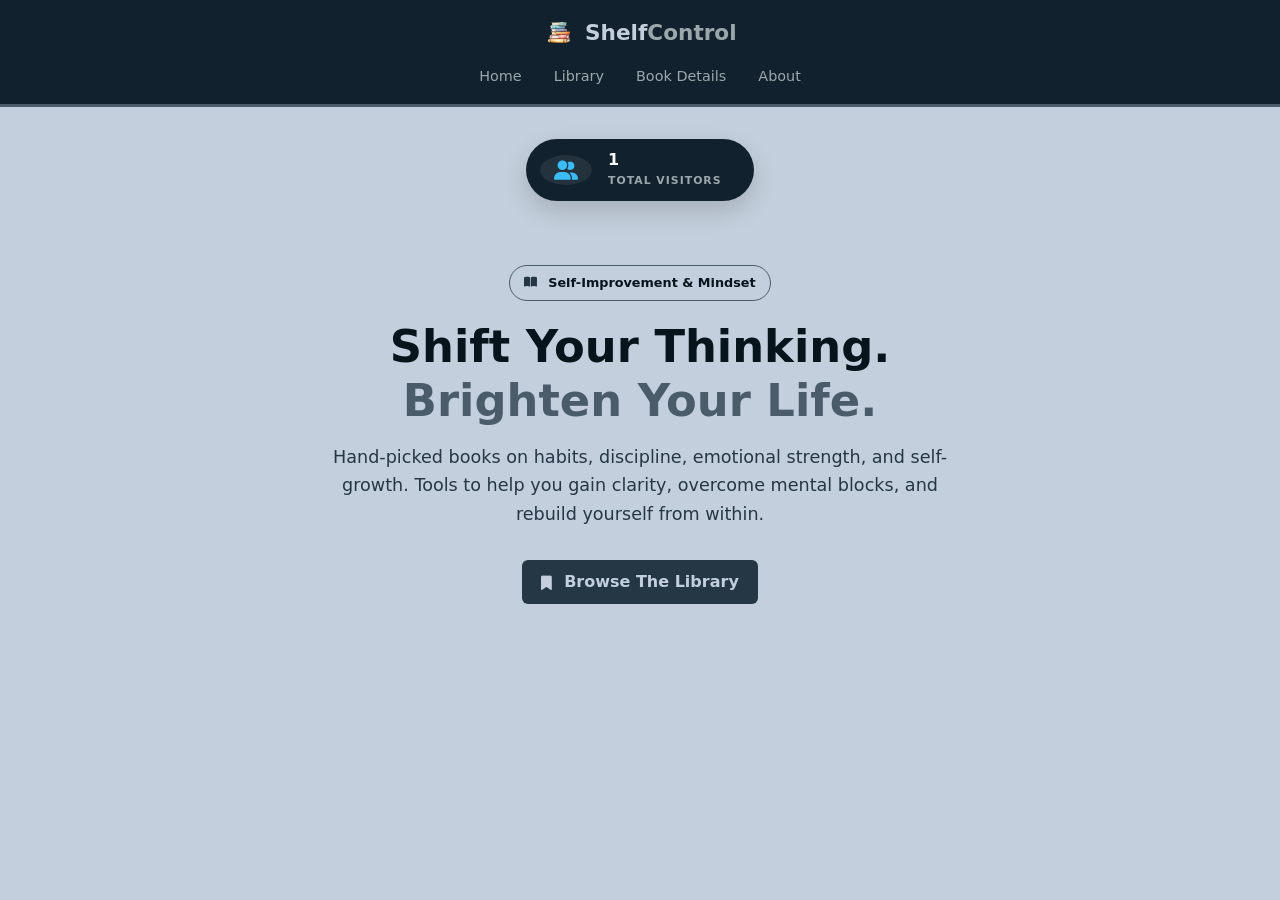
<file: index.html>
<!doctype html>
<html lang="en">
  <head>
    <meta charset="UTF-8" />
    <meta name="viewport" content="width=device-width, initial-scale=1.0" />
    <title>ShelfControl — Rebuild Your Mindset</title>
    <link
      rel="stylesheet"
      href="https://cdnjs.cloudflare.com/ajax/libs/font-awesome/6.4.0/css/all.min.css"
    />
    <link rel="stylesheet" href="style.css" />
  </head>
  <body>
    <!-- HEADER & NAVIGATION -->
    <header class="site-header">
      <div class="header-container">
        <a href="#" class="logo">
          <span class="logo-icon">
            <img src="./img/pfp.png" alt="ShelfControl Logo" />
          </span>
          <span class="logo-text"
            >Shelf<span class="highlight">Control</span></span
          >
        </a>

        <nav class="main-nav">
          <ul>
            <li><a href="./index.html" class="active">Home</a></li>
            <li><a href="./library.html">Library</a></li>
            <li>
              <a href="./Book Details.html">Book Details</a>
            </li>
            <li><a href="./about.html">About</a></li>
          </ul>
        </nav>
      </div>
    </header>
    <div class="stats-container">
      <!-- Total Readers Badge -->
      <div class="stat-pill">
        <div class="stat-icon">
          <i class="fa-solid fa-user-group"></i>
        </div>
        <div class="stat-details">
          <span class="stat-number">0</span>
          <span class="stat-label">TOTAL VISITORS</span>
        </div>
      </div>
    </div>

    <!-- MAIN CONTENT AREA -->
    <main>
      <!-- HERO SECTION -->
      <section id="home" class="hero-section">
        <div class="container hero-container">
          <div class="hero-content">
            <!-- Badge with Book Open Icon -->
            <span class="badge">
              <i class="fa-solid fa-book-open icon-left"></i>
              Self-Improvement & Mindset
            </span>

            <h1>
              Shift Your Thinking. <br /><span class="highlight"
                >Brighten Your Life.</span
              >
            </h1>

            <p class="hero-subtext">
              Hand-picked books on habits, discipline, emotional strength, and
              self-growth. Tools to help you gain clarity, overcome mental
              blocks, and rebuild yourself from within.
            </p>

            <div class="hero-buttons">
              <!-- Button with Bookmark / Library Icon -->
              <a href="./library.html" class="btn-primary">
                <i class="fa-solid fa-bookmark icon-left"></i>
                Browse The Library
              </a>
            </div>
          </div>
        </div>
      </section>
    </main>
    <script src="./counter.js"></script>
  </body>
</html>
</file>
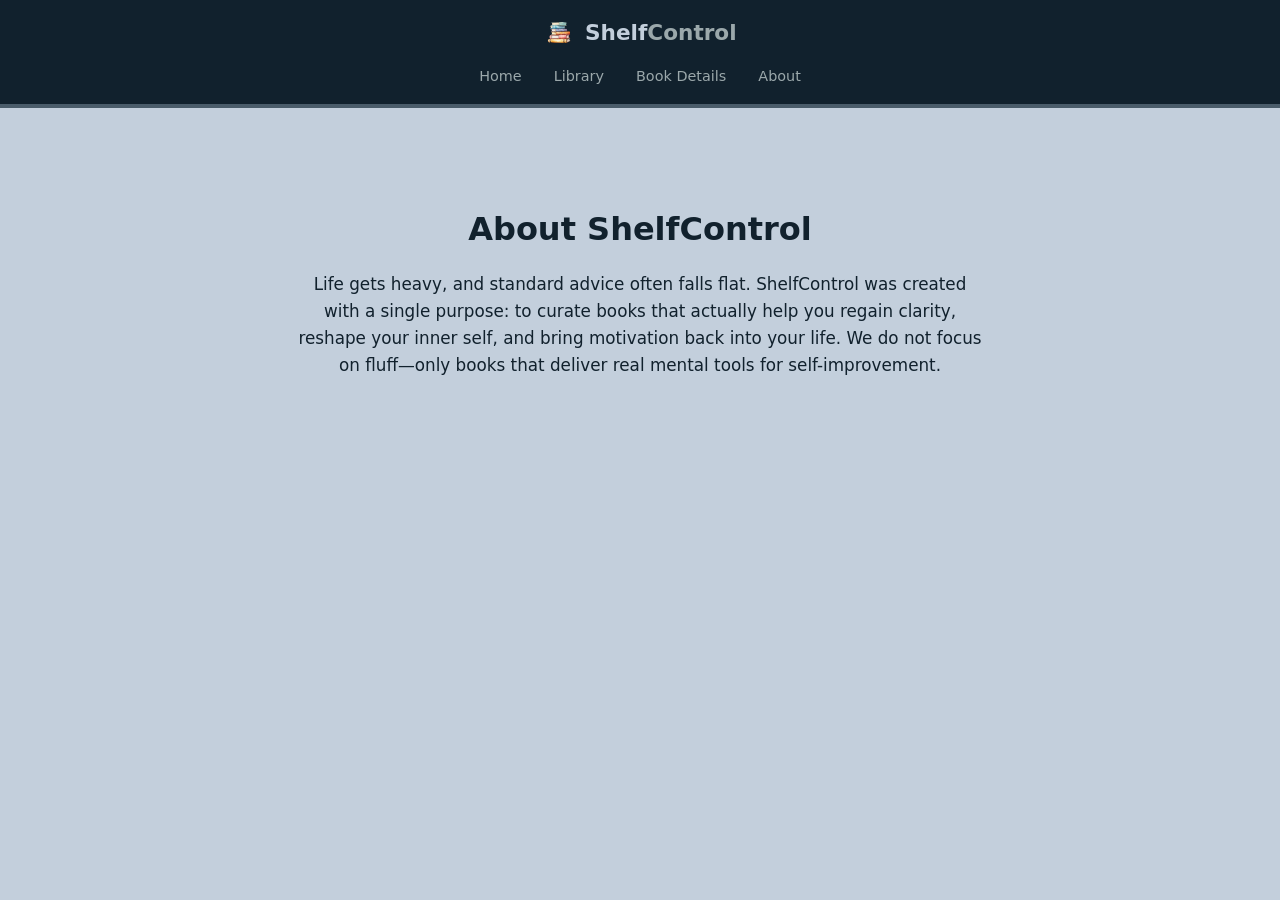
<file: about.html>
<!doctype html>
<html lang="en">
  <head>
    <meta charset="UTF-8" />
    <meta name="viewport" content="width=device-width, initial-scale=1.0" />
    <title>ShelfControl — Rebuild Your Mindset</title>
    <link rel="stylesheet" href="style.css" />
  </head>
  <body>
    <!-- HEADER & NAVIGATION -->
    <header class="site-header">
      <div class="header-container">
        <a href="#" class="logo">
          <span class="logo-icon">
            <img src="./img/pfp.png" alt="ShelfControl Logo" />
          </span>
          <span class="logo-text"
            >Shelf<span class="highlight">Control</span></span
          >
        </a>

        <nav class="main-nav">
          <ul>
            <li><a href="./index.html" class="active">Home</a></li>
            <li><a href="./library.html">Library</a></li>
            <li>
              <a href="./Book Details.html">Book Details</a>
            </li>
            <li><a href="./about.html">About</a></li>
          </ul>
        </nav>
      </div>
    </header>
    <!-- ABOUT SECTION -->
    <section id="about" class="about-section">
      <div class="container about-container">
        <h2>About ShelfControl</h2>
        <p class="about-text">
          Life gets heavy, and standard advice often falls flat. ShelfControl
          was created with a single purpose: to curate books that actually help
          you regain clarity, reshape your inner self, and bring motivation back
          into your life. We do not focus on fluff—only books that deliver real
          mental tools for self-improvement.
        </p>
      </div>
    </section>
  </body>
</html>
</file>
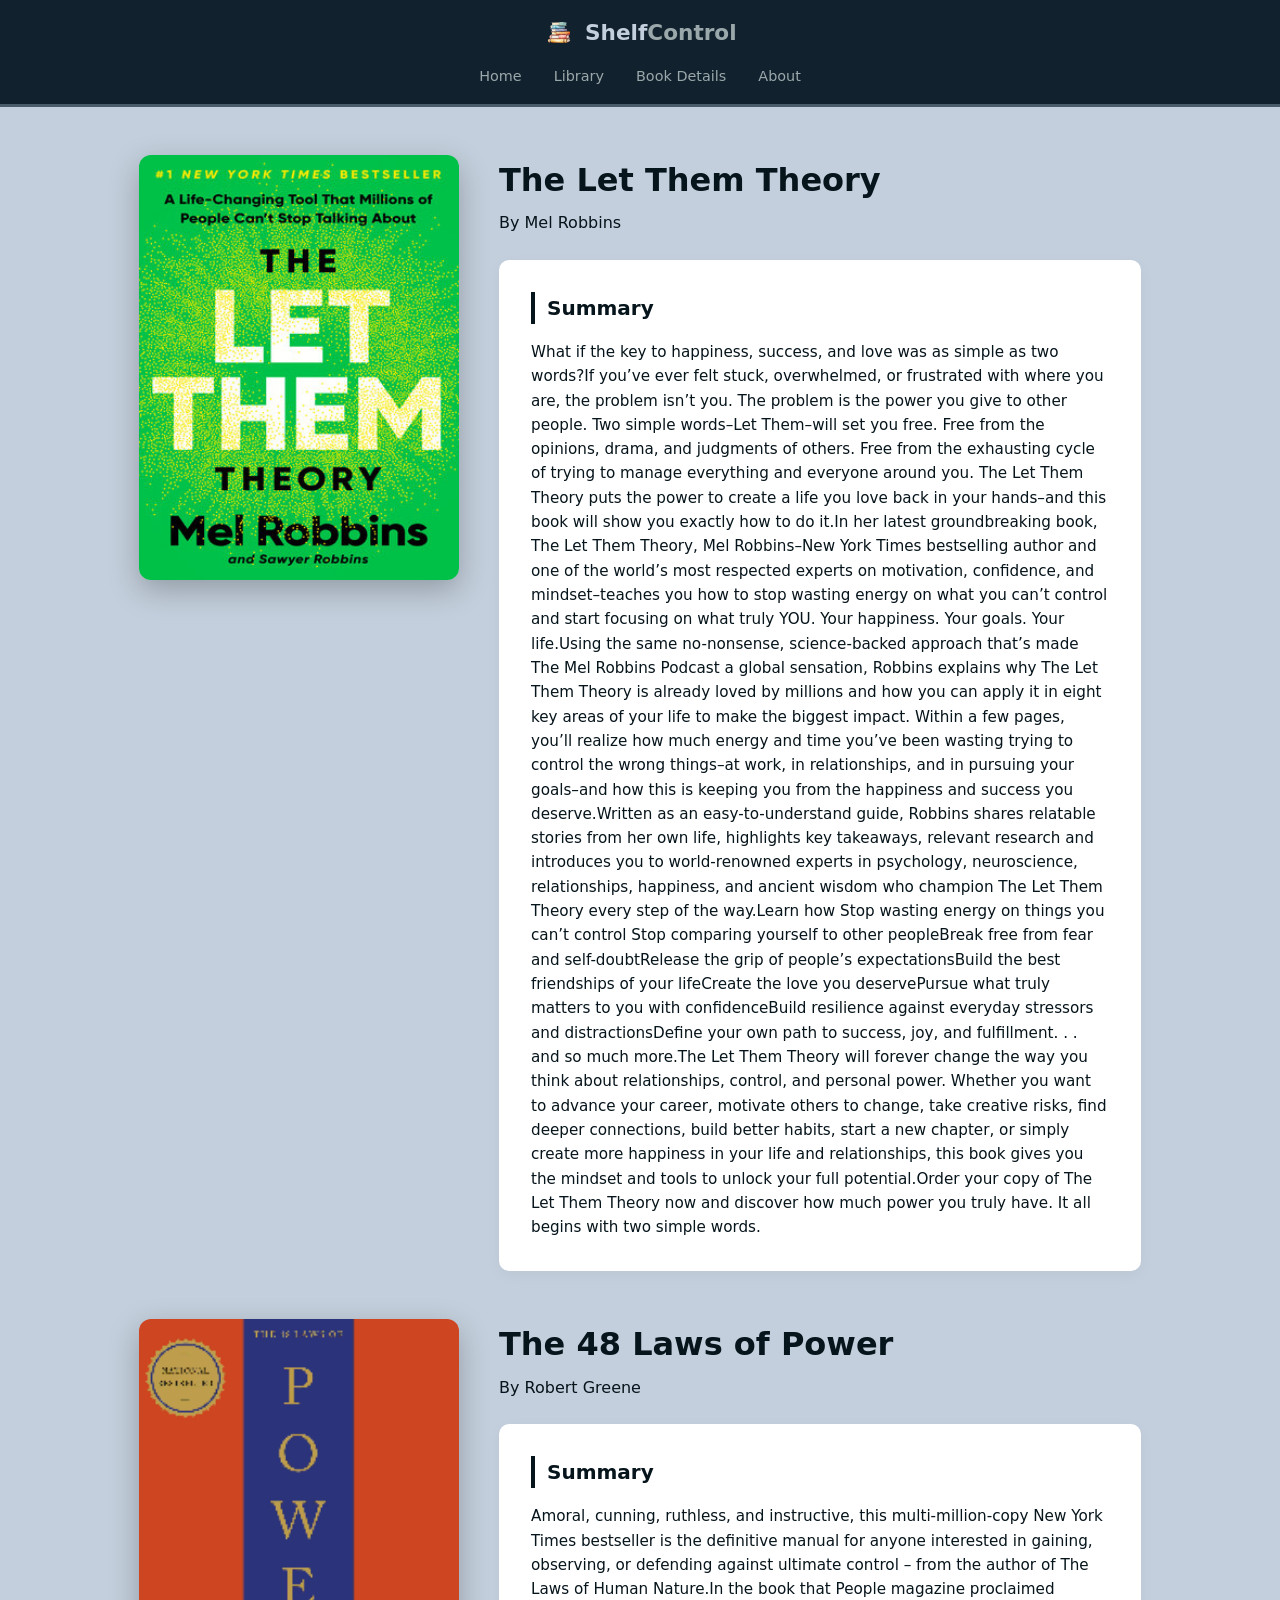
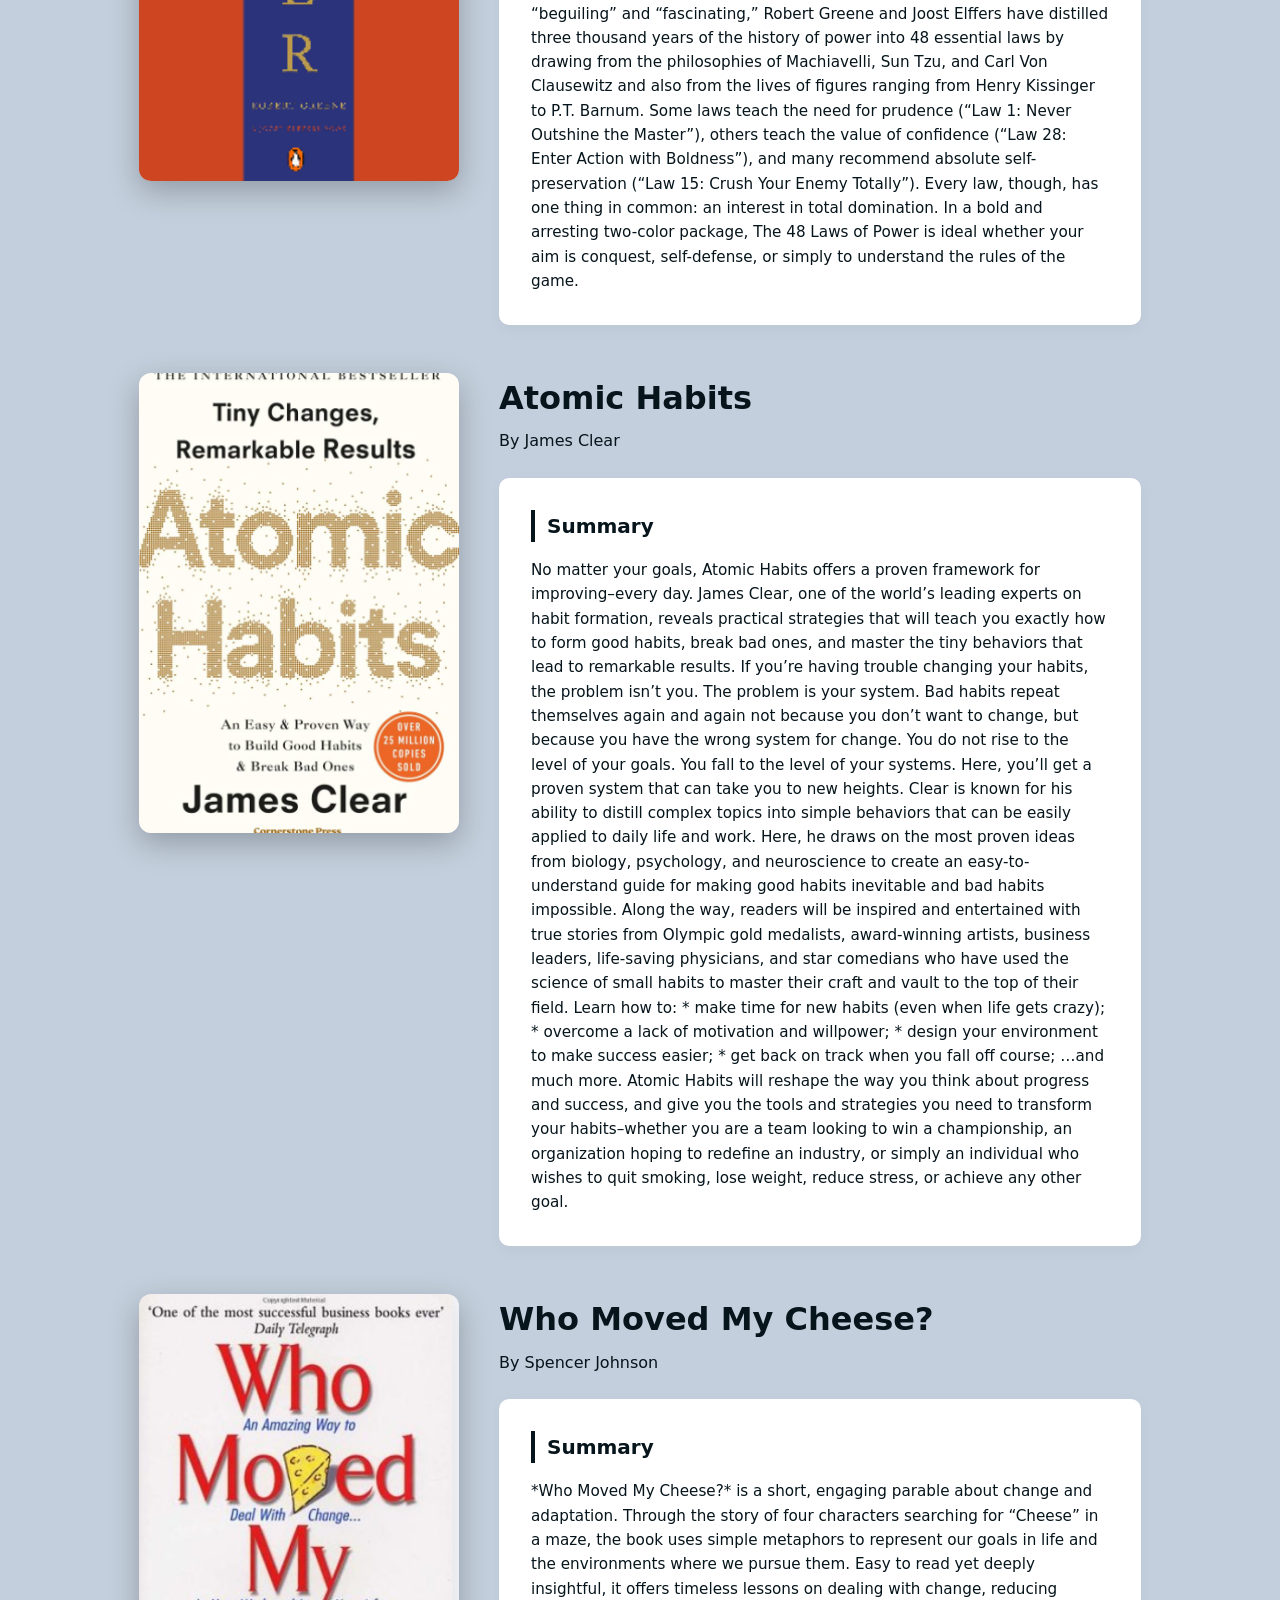
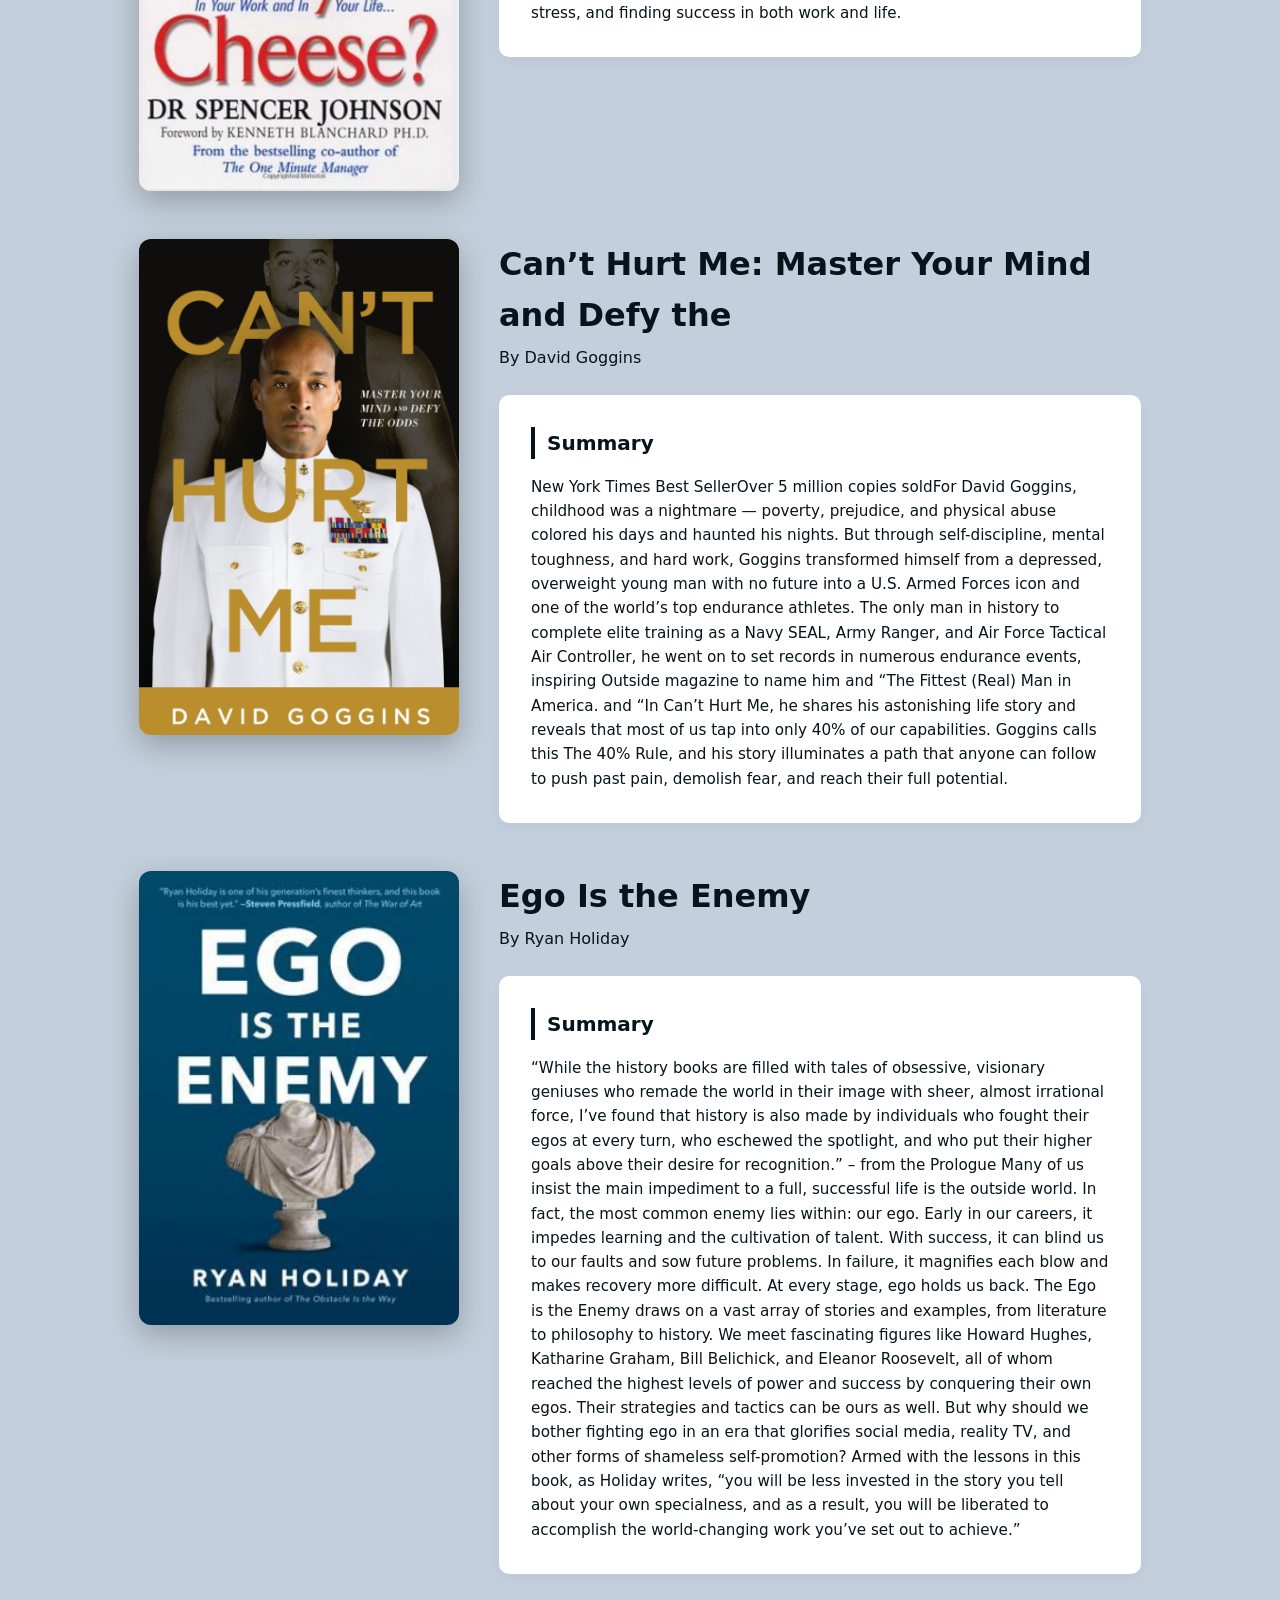
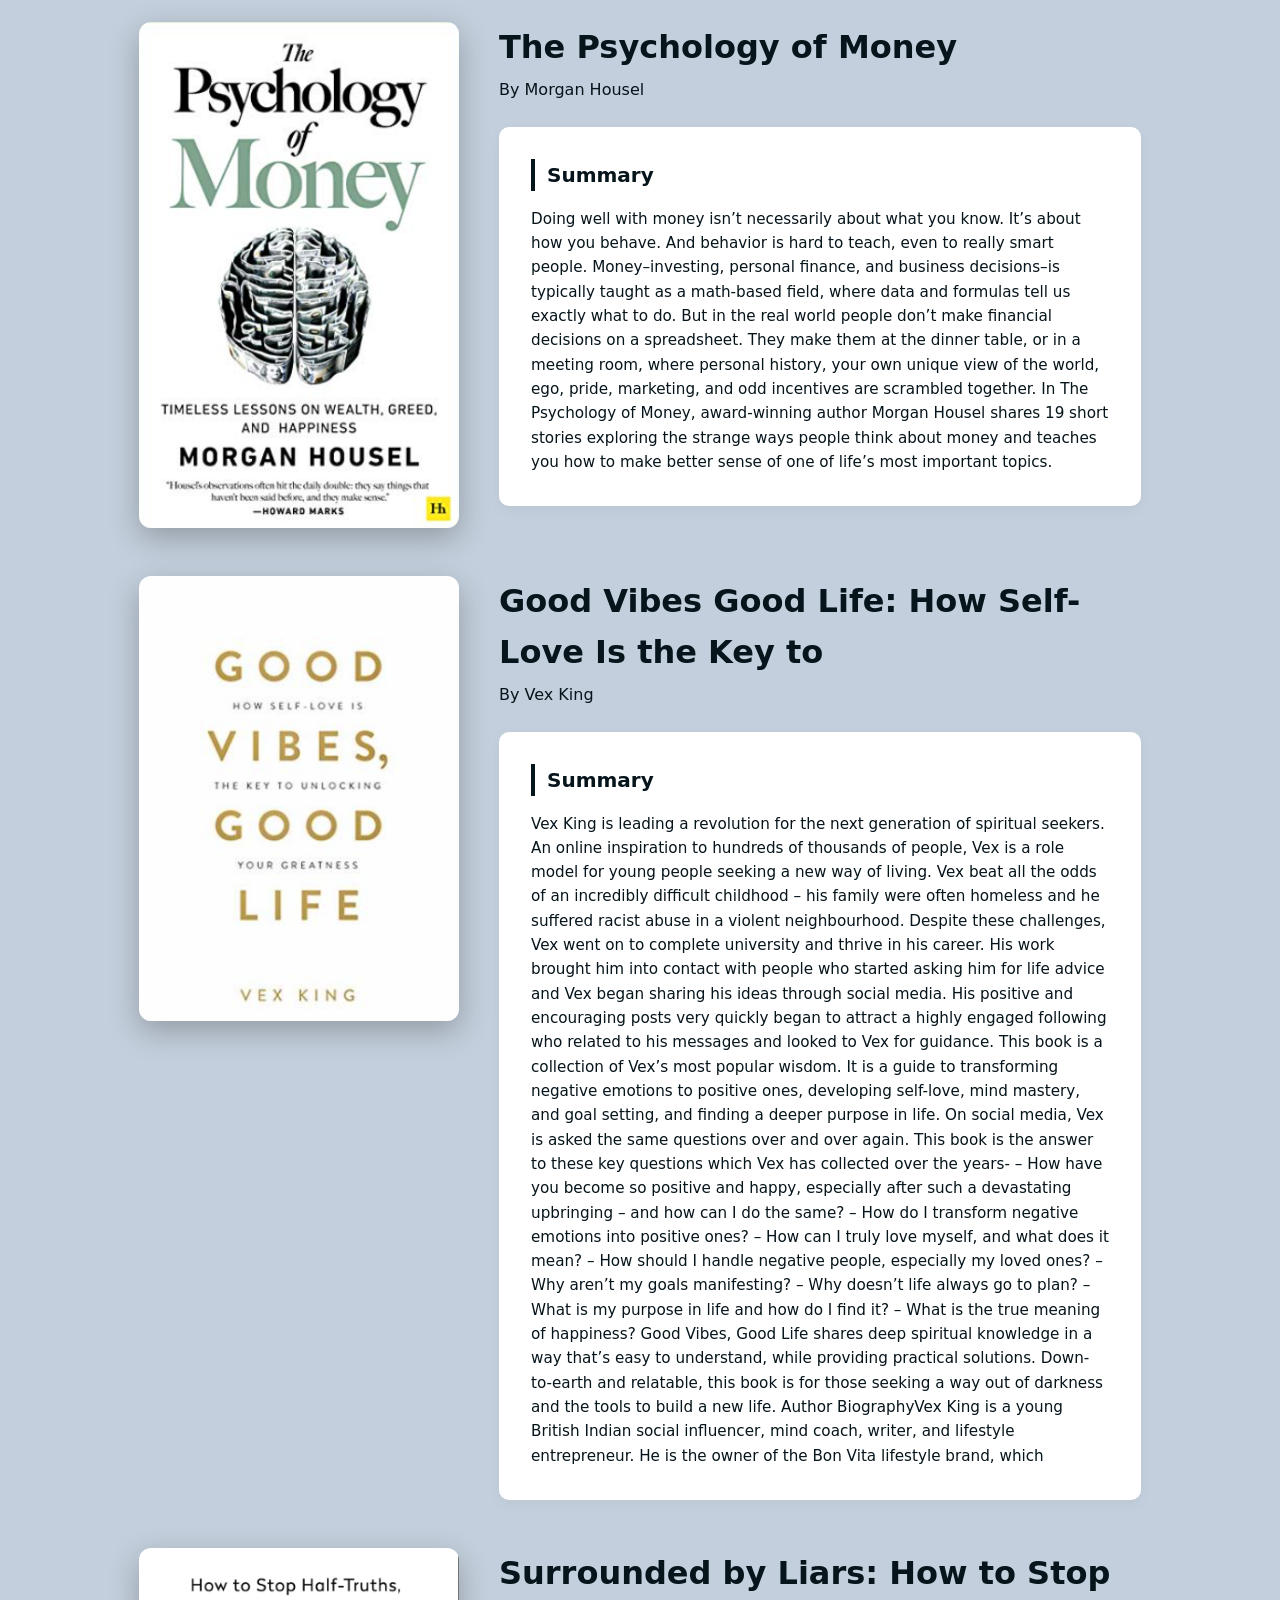
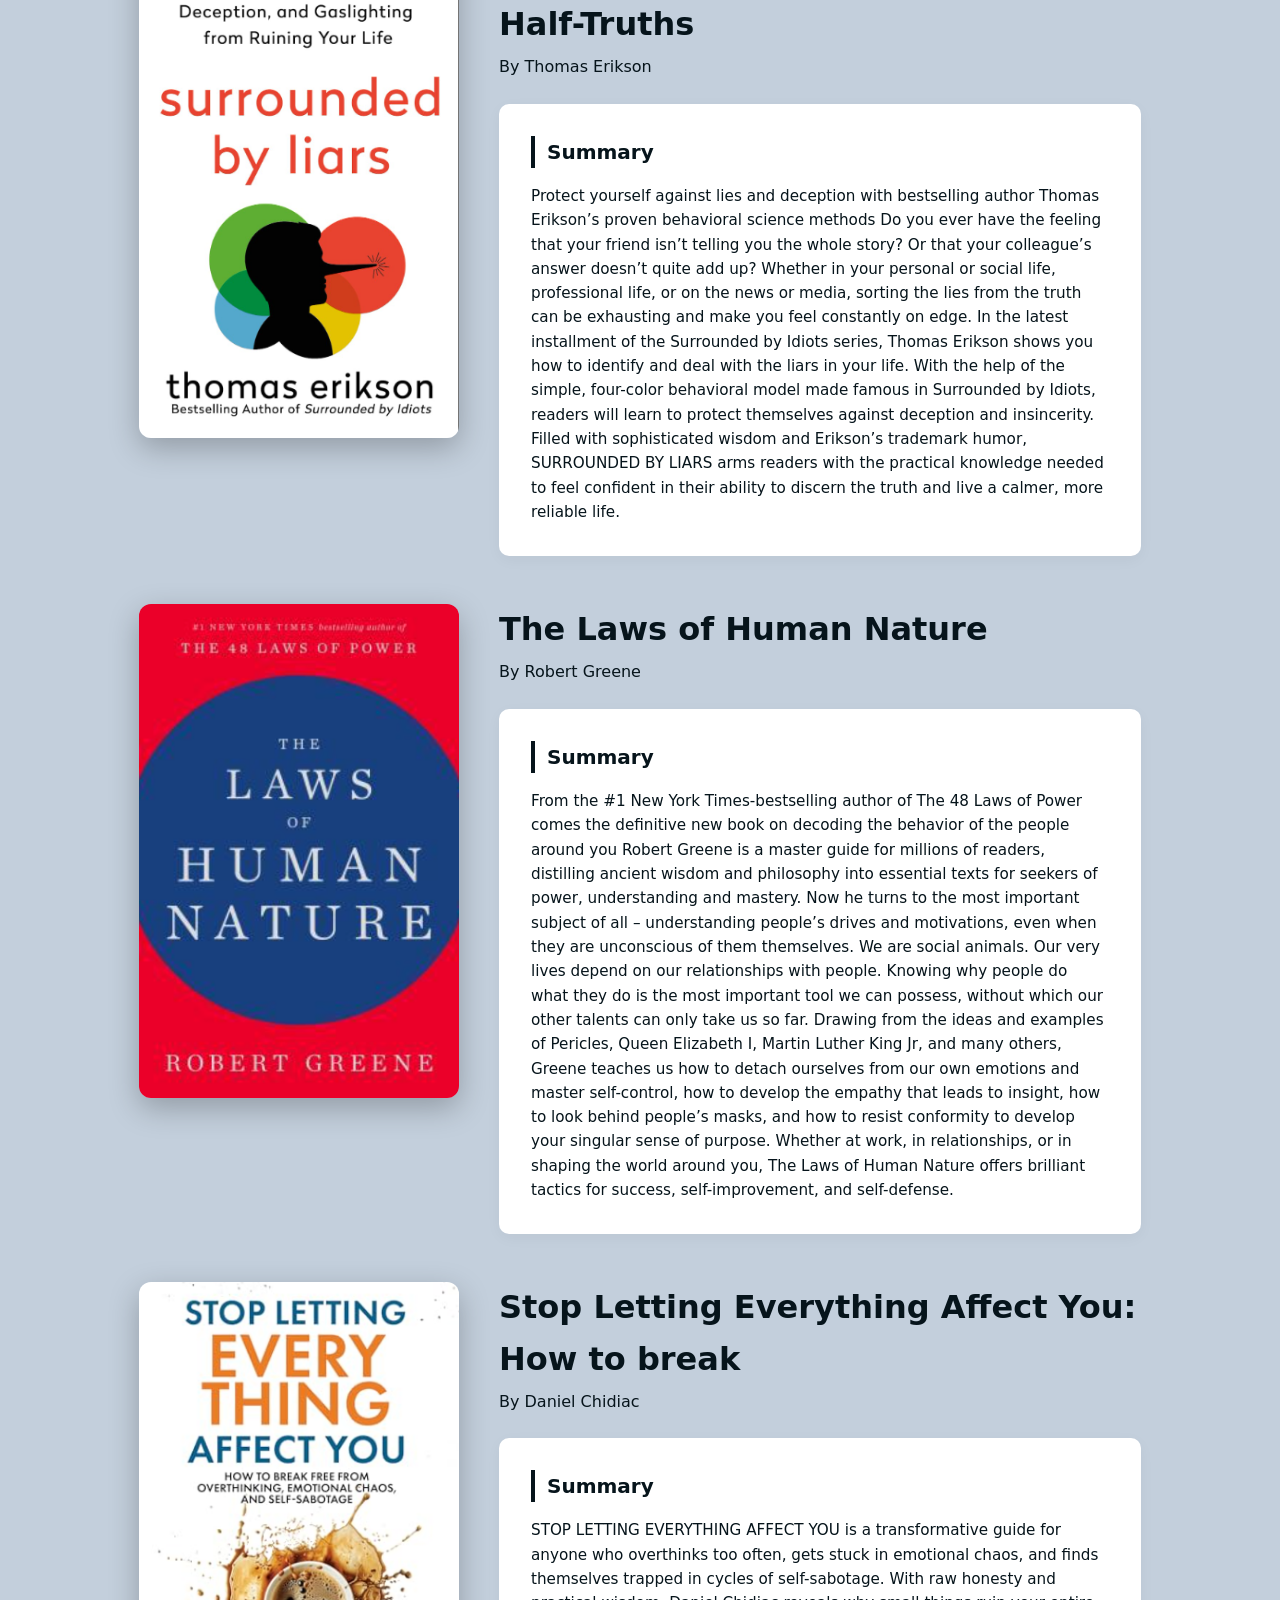
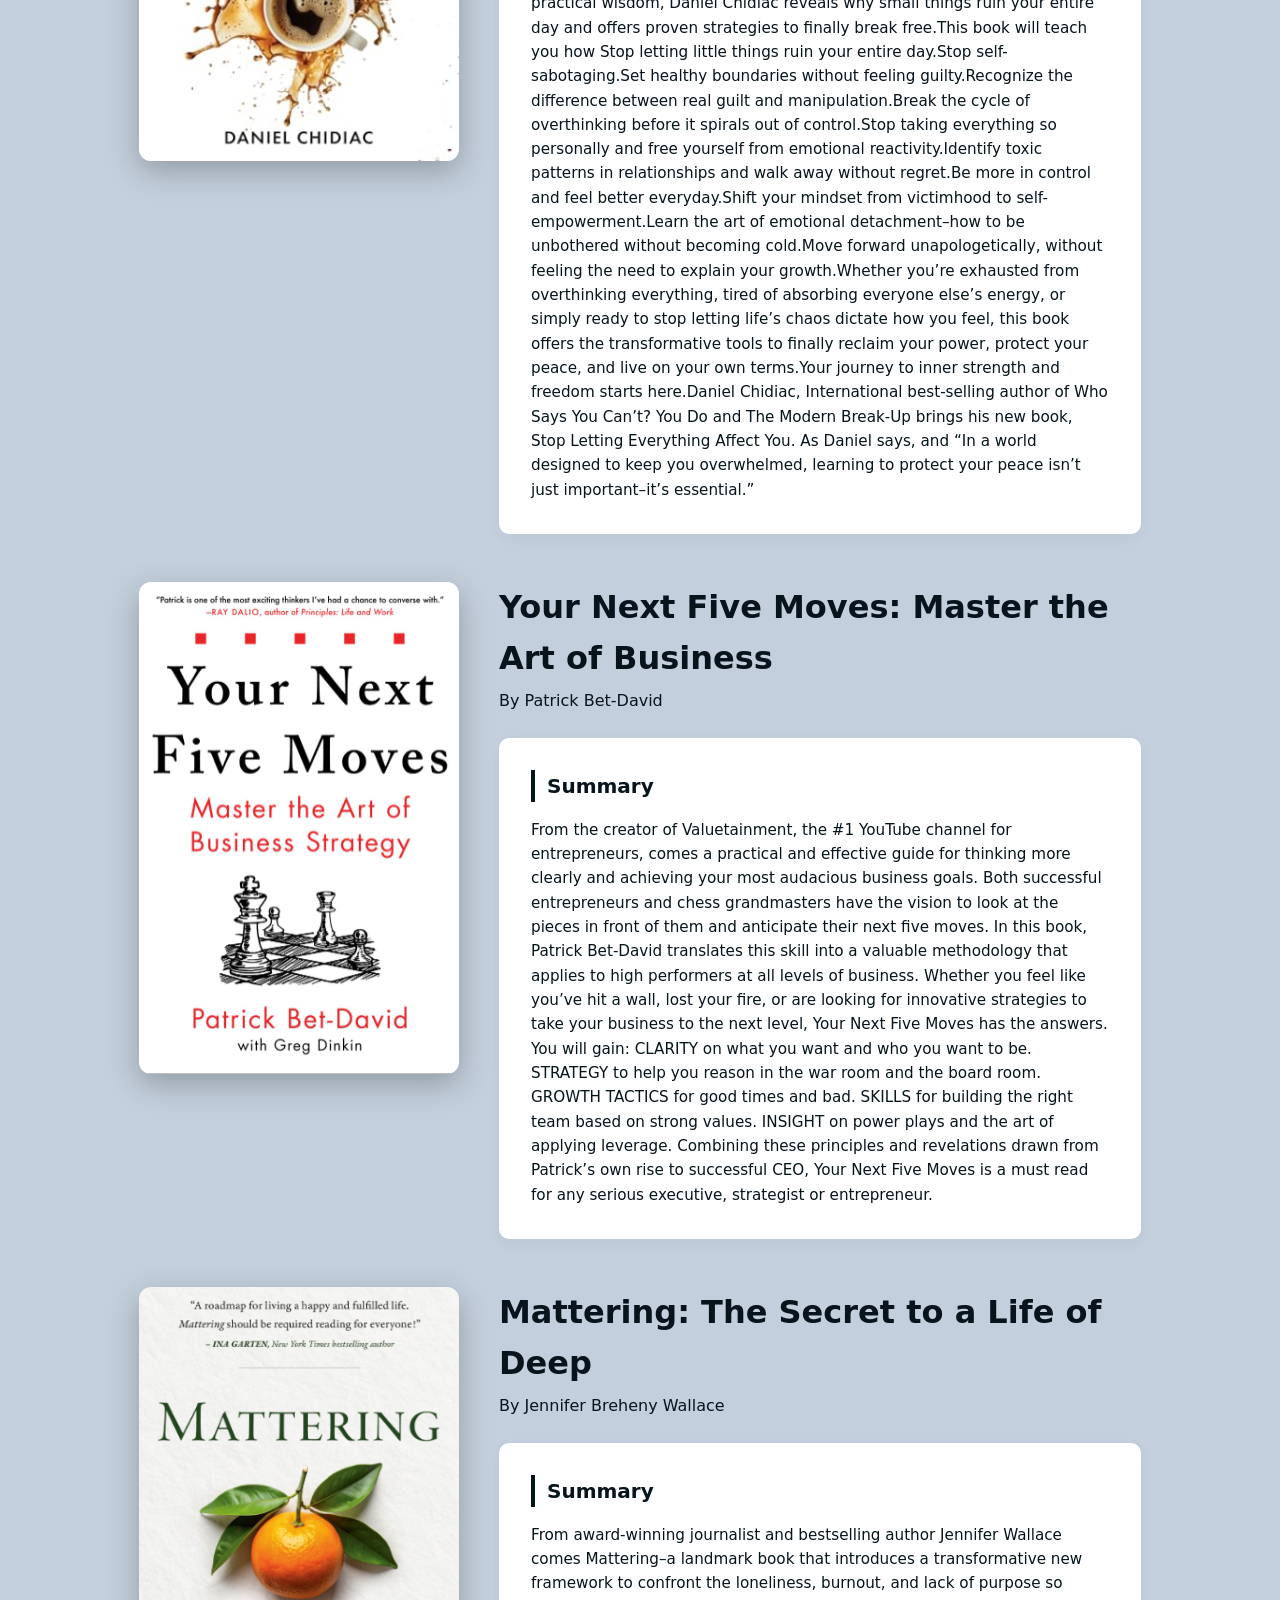
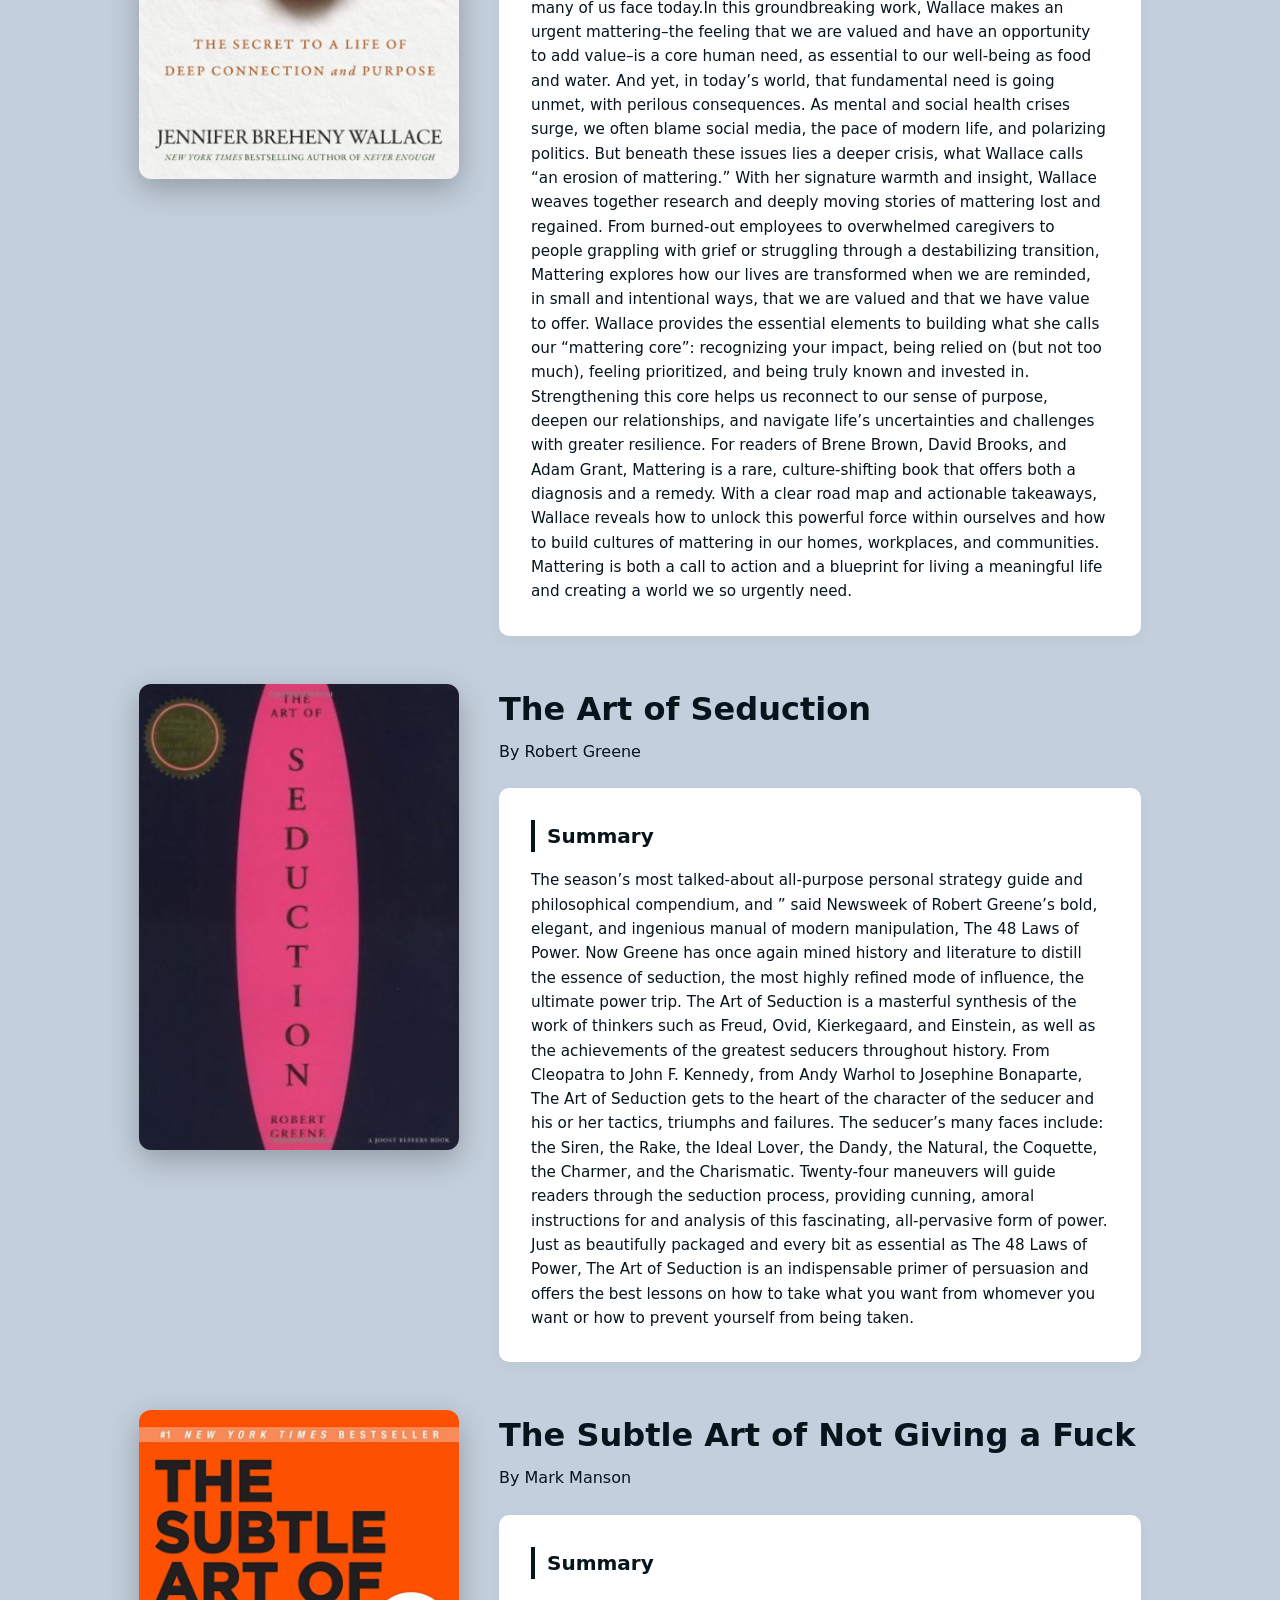
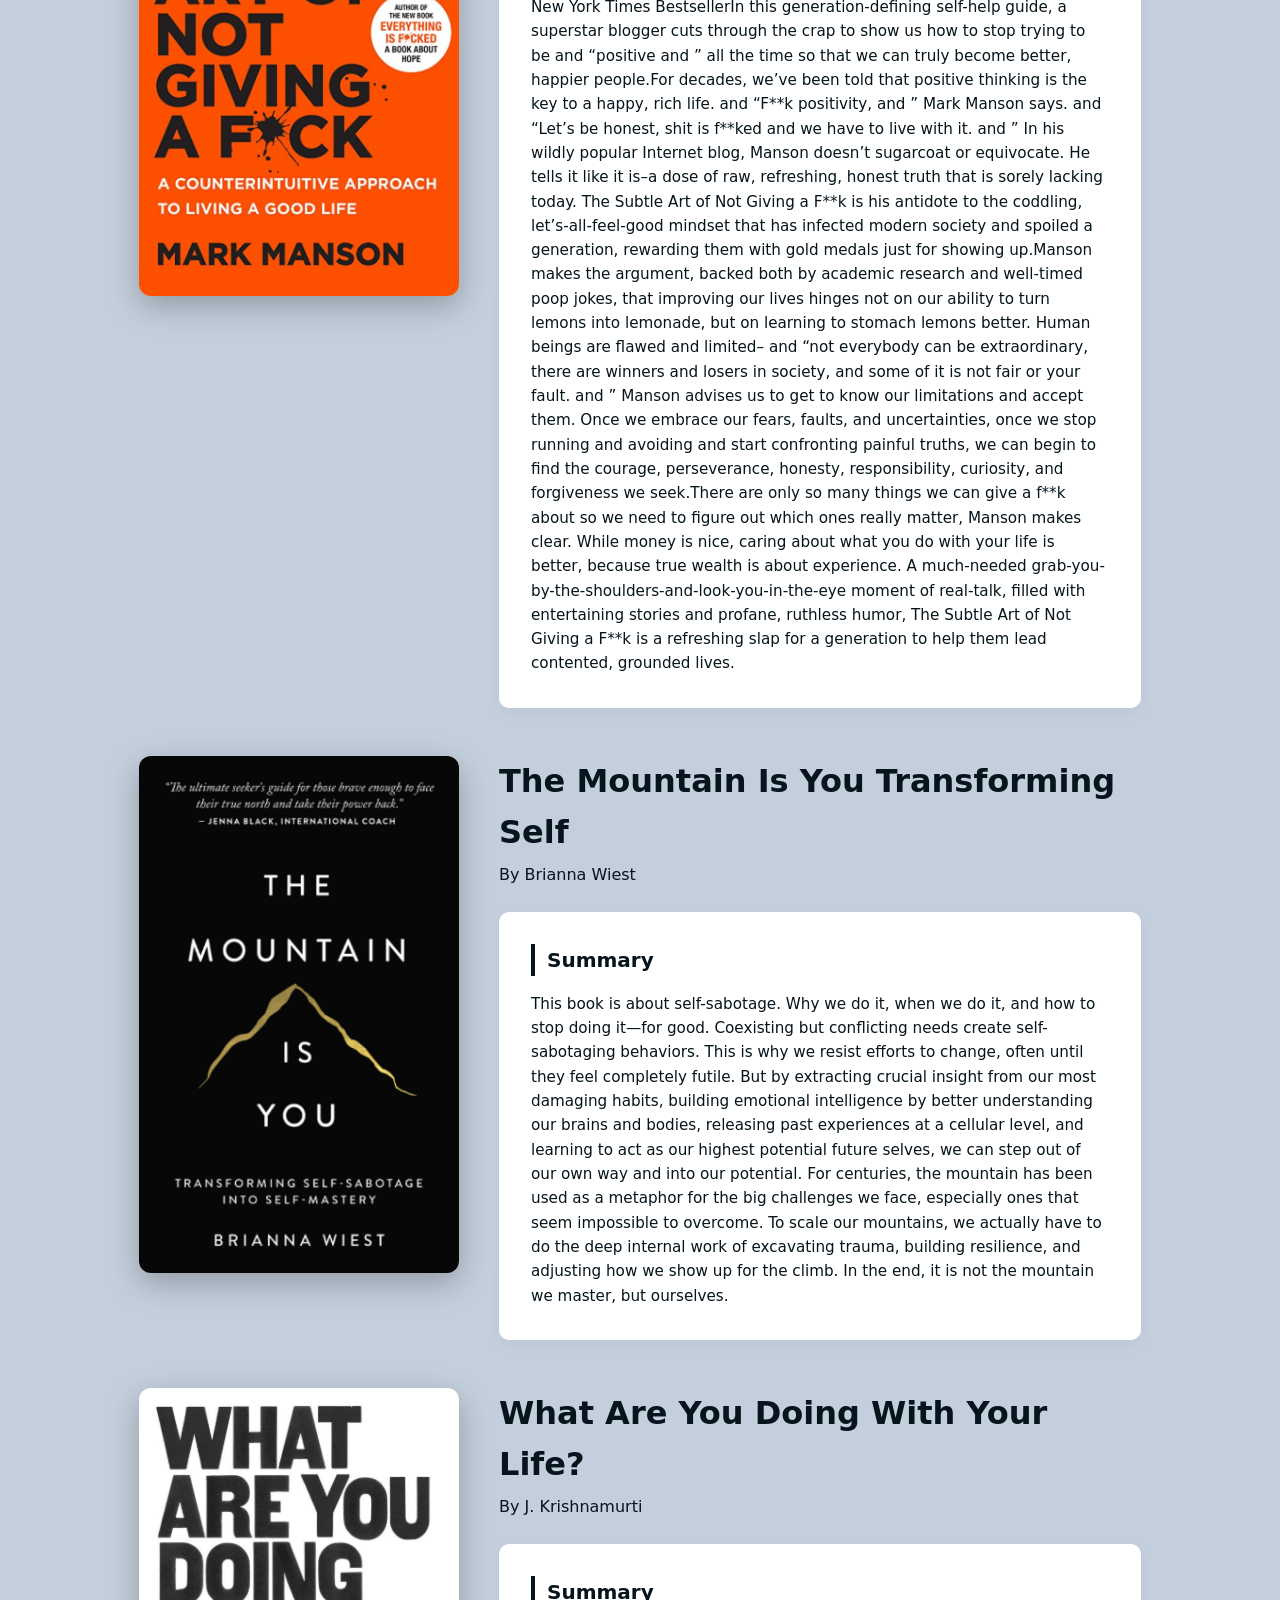
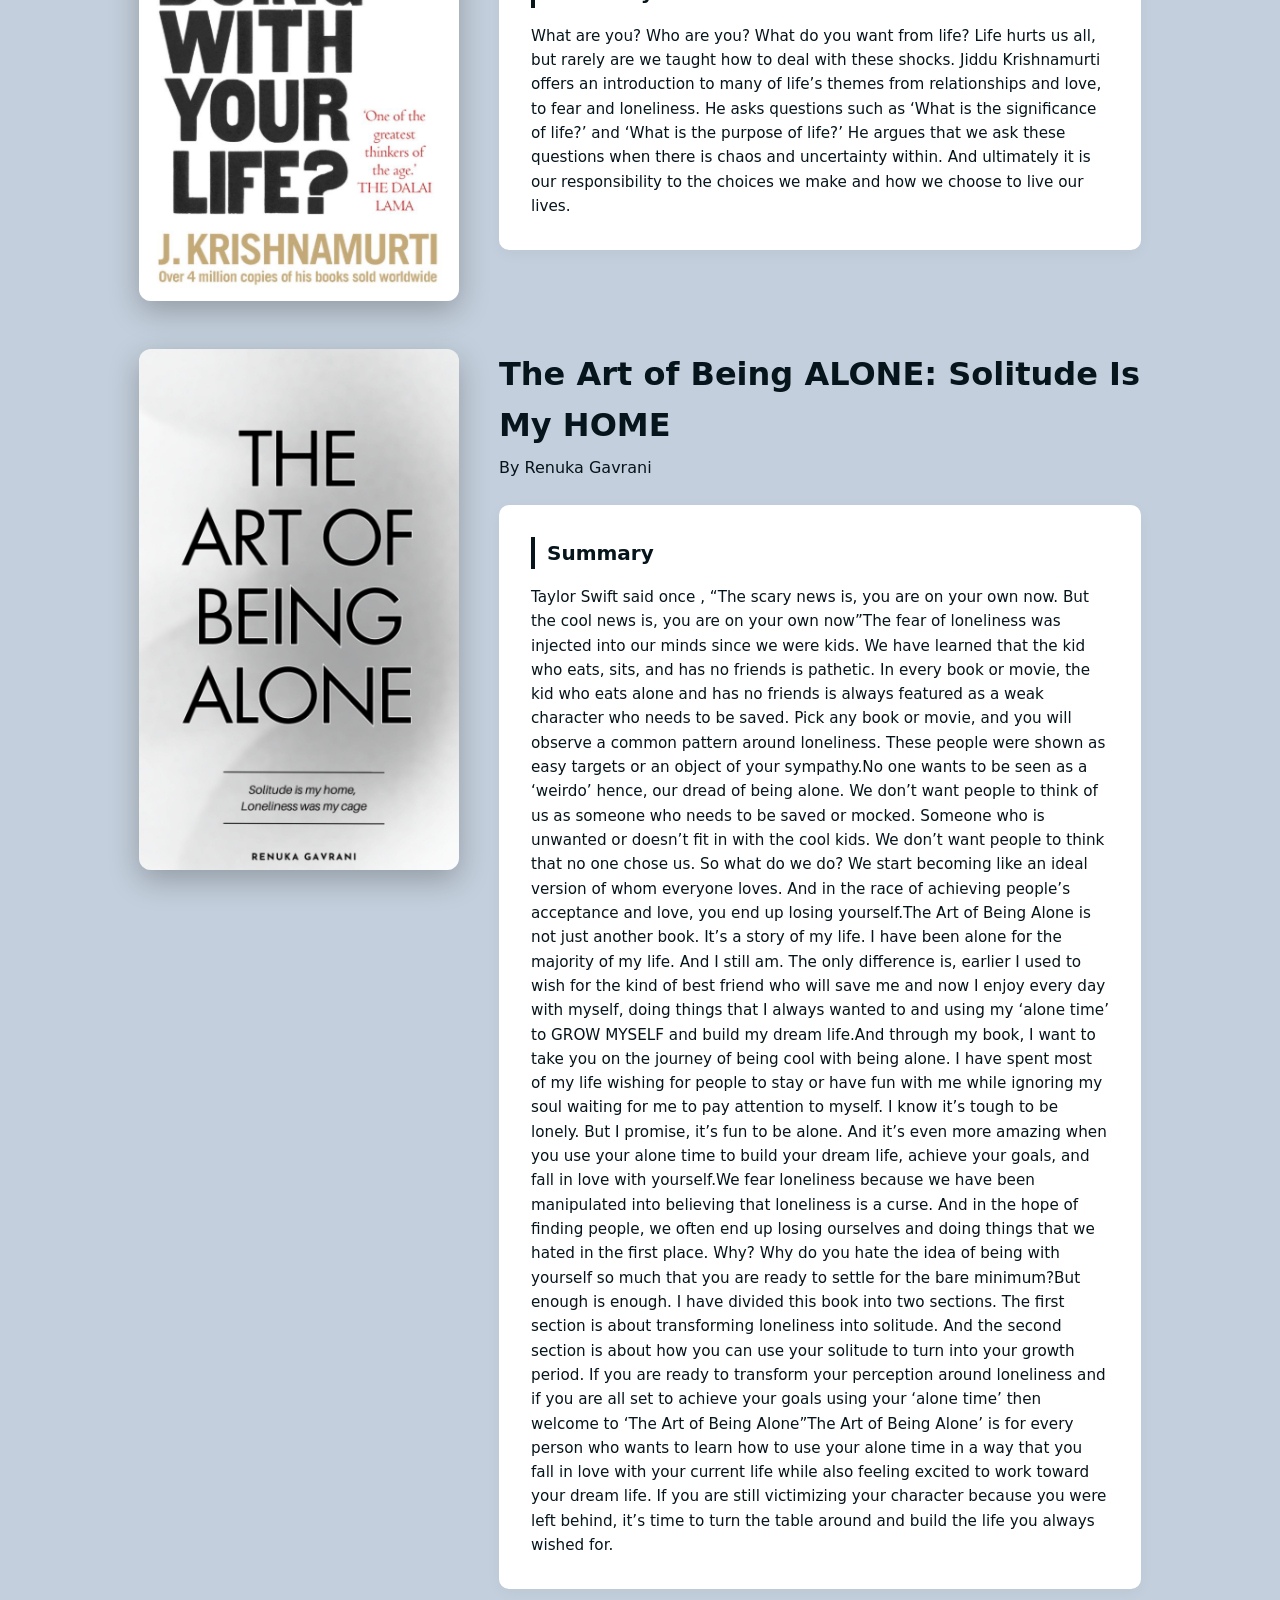
<file: Book Details.html>
<!doctype html>
<html lang="en">
  <head>
    <meta charset="UTF-8" />
    <meta name="viewport" content="width=device-width, initial-scale=1.0" />
    <title>ShelfControl — Rebuild Your Mindset</title>
    <link rel="stylesheet" href="Book Details.css" />
  </head>
  <body>
    <!-- HEADER & NAVIGATION -->
    <header class="site-header">
      <div class="header-container">
        <a href="#" class="logo">
          <span class="logo-icon">
            <img src="./img/pfp.png" alt="ShelfControl Logo" />
          </span>
          <span class="logo-text"
            >Shelf<span class="highlight">Control</span></span
          >
        </a>

        <nav class="main-nav">
          <ul>
            <li><a href="./index.html" class="active">Home</a></li>
            <li><a href="./library.html">Library</a></li>
            <li>
              <a href="./Book Details.html">Book Details</a>
            </li>
            <li><a href="./about.html">About</a></li>
          </ul>
        </nav>
      </div>
    </header>
    <!-- section 1-->
    <section class="book-details-container">
      <!-- Left Side: Cover Image -->
      <div class="book-cover-large">
        <img src="./img/letthem.png" alt="The Let Them Theory" />
      </div>

      <!-- Right Side: Info Content -->
      <div class="book-info-content">
        <div class="book-header">
          <h1 class="book-title">The Let Them Theory</h1>
          <p class="book-author">By Mel Robbins</p>
        </div>

        <!-- Summary Box -->
        <div class="summary-card">
          <h2 class="summary-title">Summary</h2>
          <p class="summary-text">
            What if the key to happiness, success, and love was as simple as two
            words?If you’ve ever felt stuck, overwhelmed, or frustrated with
            where you are, the problem isn’t you. The problem is the power you
            give to other people. Two simple words–Let Them–will set you free.
            Free from the opinions, drama, and judgments of others. Free from
            the exhausting cycle of trying to manage everything and everyone
            around you. The Let Them Theory puts the power to create a life you
            love back in your hands–and this book will show you exactly how to
            do it.In her latest groundbreaking book, The Let Them Theory, Mel
            Robbins–New York Times bestselling author and one of the world’s
            most respected experts on motivation, confidence, and
            mindset–teaches you how to stop wasting energy on what you can’t
            control and start focusing on what truly YOU. Your happiness. Your
            goals. Your life.Using the same no-nonsense, science-backed approach
            that’s made The Mel Robbins Podcast a global sensation, Robbins
            explains why The Let Them Theory is already loved by millions and
            how you can apply it in eight key areas of your life to make the
            biggest impact. Within a few pages, you’ll realize how much energy
            and time you’ve been wasting trying to control the wrong things–at
            work, in relationships, and in pursuing your goals–and how this is
            keeping you from the happiness and success you deserve.Written as an
            easy-to-understand guide, Robbins shares relatable stories from her
            own life, highlights key takeaways, relevant research and introduces
            you to world-renowned experts in psychology, neuroscience,
            relationships, happiness, and ancient wisdom who champion The Let
            Them Theory every step of the way.Learn how Stop wasting energy on
            things you can’t control Stop comparing yourself to other
            peopleBreak free from fear and self-doubtRelease the grip of
            people’s expectationsBuild the best friendships of your lifeCreate
            the love you deservePursue what truly matters to you with
            confidenceBuild resilience against everyday stressors and
            distractionsDefine your own path to success, joy, and fulfillment. .
            . and so much more.The Let Them Theory will forever change the way
            you think about relationships, control, and personal power. Whether
            you want to advance your career, motivate others to change, take
            creative risks, find deeper connections, build better habits, start
            a new chapter, or simply create more happiness in your life and
            relationships, this book gives you the mindset and tools to unlock
            your full potential.Order your copy of The Let Them Theory now and
            discover how much power you truly have. It all begins with two
            simple words.
          </p>
        </div>
      </div>
    </section>
    <!-- section 2 -->
    <section class="book-details-container">
      <!-- Left Side: Cover Image -->
      <div class="book-cover-large">
        <img src="./img/law.png" alt=" The 48 Laws of Power" />
      </div>

      <!-- Right Side: Info Content -->
      <div class="book-info-content">
        <div class="book-header">
          <h1 class="book-title">The 48 Laws of Power</h1>
          <p class="book-author">By Robert Greene</p>
        </div>

        <!-- Summary Box -->
        <div class="summary-card">
          <h2 class="summary-title">Summary</h2>
          <p class="summary-text">
            Amoral, cunning, ruthless, and instructive, this multi-million-copy
            New York Times bestseller is the definitive manual for anyone
            interested in gaining, observing, or defending against ultimate
            control – from the author of The Laws of Human Nature.In the book
            that People magazine proclaimed “beguiling” and “fascinating,”
            Robert Greene and Joost Elffers have distilled three thousand years
            of the history of power into 48 essential laws by drawing from the
            philosophies of Machiavelli, Sun Tzu, and Carl Von Clausewitz and
            also from the lives of figures ranging from Henry Kissinger to P.T.
            Barnum. Some laws teach the need for prudence (“Law 1: Never
            Outshine the Master”), others teach the value of confidence (“Law
            28: Enter Action with Boldness”), and many recommend absolute
            self-preservation (“Law 15: Crush Your Enemy Totally”). Every law,
            though, has one thing in common: an interest in total domination. In
            a bold and arresting two-color package, The 48 Laws of Power is
            ideal whether your aim is conquest, self-defense, or simply to
            understand the rules of the game.
          </p>
        </div>
      </div>
    </section>
    <!-- section 3 -->
    <section class="book-details-container">
      <!-- Left Side: Cover Image -->
      <div class="book-cover-large">
        <img src="./img/atomichabits.png" alt="Atomic Habits" />
      </div>

      <!-- Right Side: Info Content -->
      <div class="book-info-content">
        <div class="book-header">
          <h1 class="book-title">Atomic Habits</h1>
          <p class="book-author">By James Clear</p>
        </div>

        <!-- Summary Box -->
        <div class="summary-card">
          <h2 class="summary-title">Summary</h2>
          <p class="summary-text">
            No matter your goals, Atomic Habits offers a proven framework for
            improving–every day. James Clear, one of the world’s leading experts
            on habit formation, reveals practical strategies that will teach you
            exactly how to form good habits, break bad ones, and master the tiny
            behaviors that lead to remarkable results. If you’re having trouble
            changing your habits, the problem isn’t you. The problem is your
            system. Bad habits repeat themselves again and again not because you
            don’t want to change, but because you have the wrong system for
            change. You do not rise to the level of your goals. You fall to the
            level of your systems. Here, you’ll get a proven system that can
            take you to new heights. Clear is known for his ability to distill
            complex topics into simple behaviors that can be easily applied to
            daily life and work. Here, he draws on the most proven ideas from
            biology, psychology, and neuroscience to create an
            easy-to-understand guide for making good habits inevitable and bad
            habits impossible. Along the way, readers will be inspired and
            entertained with true stories from Olympic gold medalists,
            award-winning artists, business leaders, life-saving physicians, and
            star comedians who have used the science of small habits to master
            their craft and vault to the top of their field. Learn how to: *
            make time for new habits (even when life gets crazy); * overcome a
            lack of motivation and willpower; * design your environment to make
            success easier; * get back on track when you fall off course; …and
            much more. Atomic Habits will reshape the way you think about
            progress and success, and give you the tools and strategies you need
            to transform your habits–whether you are a team looking to win a
            championship, an organization hoping to redefine an industry, or
            simply an individual who wishes to quit smoking, lose weight, reduce
            stress, or achieve any other goal.
          </p>
        </div>
      </div>
    </section>
    <!-- section 4 -->
    <section class="book-details-container">
      <!-- Left Side: Cover Image -->
      <div class="book-cover-large">
        <img src="./img/my cheese.png" alt="Who Moved My Cheese?" />
      </div>

      <!-- Right Side: Info Content -->
      <div class="book-info-content">
        <div class="book-header">
          <h1 class="book-title">Who Moved My Cheese?</h1>
          <p class="book-author">By Spencer Johnson</p>
        </div>

        <!-- Summary Box -->
        <div class="summary-card">
          <h2 class="summary-title">Summary</h2>
          <p class="summary-text">
            *Who Moved My Cheese?* is a short, engaging parable about change and
            adaptation. Through the story of four characters searching for
            “Cheese” in a maze, the book uses simple metaphors to represent our
            goals in life and the environments where we pursue them. Easy to
            read yet deeply insightful, it offers timeless lessons on dealing
            with change, reducing stress, and finding success in both work and
            life.
          </p>
        </div>
      </div>
    </section>
    <!-- section 5 -->
    <section class="book-details-container">
      <!-- Left Side: Cover Image -->
      <div class="book-cover-large">
        <img
          src="./img/canthurtme.png"
          alt="Can’t Hurt Me: Master Your Mind and Defy the"
        />
      </div>

      <!-- Right Side: Info Content -->
      <div class="book-info-content">
        <div class="book-header">
          <h1 class="book-title">
            Can’t Hurt Me: Master Your Mind and Defy the
          </h1>
          <p class="book-author">By David Goggins</p>
        </div>

        <!-- Summary Box -->
        <div class="summary-card">
          <h2 class="summary-title">Summary</h2>
          <p class="summary-text">
            New York Times Best SellerOver 5 million copies soldFor David
            Goggins, childhood was a nightmare — poverty, prejudice, and
            physical abuse colored his days and haunted his nights. But through
            self-discipline, mental toughness, and hard work, Goggins
            transformed himself from a depressed, overweight young man with no
            future into a U.S. Armed Forces icon and one of the world’s top
            endurance athletes. The only man in history to complete elite
            training as a Navy SEAL, Army Ranger, and Air Force Tactical Air
            Controller, he went on to set records in numerous endurance events,
            inspiring Outside magazine to name him and “The Fittest (Real) Man
            in America. and “In Can’t Hurt Me, he shares his astonishing life
            story and reveals that most of us tap into only 40% of our
            capabilities. Goggins calls this The 40% Rule, and his story
            illuminates a path that anyone can follow to push past pain,
            demolish fear, and reach their full potential.
          </p>
        </div>
      </div>
    </section>
    <!-- section 6 -->
    <section class="book-details-container">
      <!-- Left Side: Cover Image -->
      <div class="book-cover-large">
        <img src="./img/ego.png" alt="Ego Is the Enemy" />
      </div>

      <!-- Right Side: Info Content -->
      <div class="book-info-content">
        <div class="book-header">
          <h1 class="book-title">Ego Is the Enemy</h1>
          <p class="book-author">By Ryan Holiday</p>
        </div>

        <!-- Summary Box -->
        <div class="summary-card">
          <h2 class="summary-title">Summary</h2>
          <p class="summary-text">
            “While the history books are filled with tales of obsessive,
            visionary geniuses who remade the world in their image with sheer,
            almost irrational force, I’ve found that history is also made by
            individuals who fought their egos at every turn, who eschewed the
            spotlight, and who put their higher goals above their desire for
            recognition.” – from the Prologue Many of us insist the main
            impediment to a full, successful life is the outside world. In fact,
            the most common enemy lies within: our ego. Early in our careers, it
            impedes learning and the cultivation of talent. With success, it can
            blind us to our faults and sow future problems. In failure, it
            magnifies each blow and makes recovery more difficult. At every
            stage, ego holds us back. The Ego is the Enemy draws on a vast array
            of stories and examples, from literature to philosophy to history.
            We meet fascinating figures like Howard Hughes, Katharine Graham,
            Bill Belichick, and Eleanor Roosevelt, all of whom reached the
            highest levels of power and success by conquering their own egos.
            Their strategies and tactics can be ours as well. But why should we
            bother fighting ego in an era that glorifies social media, reality
            TV, and other forms of shameless self-promotion? Armed with the
            lessons in this book, as Holiday writes, “you will be less invested
            in the story you tell about your own specialness, and as a result,
            you will be liberated to accomplish the world-changing work you’ve
            set out to achieve.”
          </p>
        </div>
      </div>
    </section>
    <!-- section 7 -->
    <section class="book-details-container">
      <!-- Left Side: Cover Image -->
      <div class="book-cover-large">
        <img src="./img/psychologyofmoney.png" alt="The Psychology of Money" />
      </div>

      <!-- Right Side: Info Content -->
      <div class="book-info-content">
        <div class="book-header">
          <h1 class="book-title">The Psychology of Money</h1>
          <p class="book-author">By Morgan Housel</p>
        </div>

        <!-- Summary Box -->
        <div class="summary-card">
          <h2 class="summary-title">Summary</h2>
          <p class="summary-text">
            Doing well with money isn’t necessarily about what you know. It’s
            about how you behave. And behavior is hard to teach, even to really
            smart people. Money–investing, personal finance, and business
            decisions–is typically taught as a math-based field, where data and
            formulas tell us exactly what to do. But in the real world people
            don’t make financial decisions on a spreadsheet. They make them at
            the dinner table, or in a meeting room, where personal history, your
            own unique view of the world, ego, pride, marketing, and odd
            incentives are scrambled together. In The Psychology of Money,
            award-winning author Morgan Housel shares 19 short stories exploring
            the strange ways people think about money and teaches you how to
            make better sense of one of life’s most important topics.
          </p>
        </div>
      </div>
    </section>
    <!-- section 8 -->
    <section class="book-details-container">
      <!-- Left Side: Cover Image -->
      <div class="book-cover-large">
        <img
          src="./img/good.png"
          alt="Good Vibes Good Life: How Self-Love Is the Key to"
        />
      </div>

      <!-- Right Side: Info Content -->
      <div class="book-info-content">
        <div class="book-header">
          <h1 class="book-title">
            Good Vibes Good Life: How Self-Love Is the Key to
          </h1>
          <p class="book-author">By Vex King</p>
        </div>

        <!-- Summary Box -->
        <div class="summary-card">
          <h2 class="summary-title">Summary</h2>
          <p class="summary-text">
            Vex King is leading a revolution for the next generation of
            spiritual seekers. An online inspiration to hundreds of thousands of
            people, Vex is a role model for young people seeking a new way of
            living. Vex beat all the odds of an incredibly difficult childhood –
            his family were often homeless and he suffered racist abuse in a
            violent neighbourhood. Despite these challenges, Vex went on to
            complete university and thrive in his career. His work brought him
            into contact with people who started asking him for life advice and
            Vex began sharing his ideas through social media. His positive and
            encouraging posts very quickly began to attract a highly engaged
            following who related to his messages and looked to Vex for
            guidance. This book is a collection of Vex’s most popular wisdom. It
            is a guide to transforming negative emotions to positive ones,
            developing self-love, mind mastery, and goal setting, and finding a
            deeper purpose in life. On social media, Vex is asked the same
            questions over and over again. This book is the answer to these key
            questions which Vex has collected over the years- – How have you
            become so positive and happy, especially after such a devastating
            upbringing – and how can I do the same? – How do I transform
            negative emotions into positive ones? – How can I truly love myself,
            and what does it mean? – How should I handle negative people,
            especially my loved ones? – Why aren’t my goals manifesting? – Why
            doesn’t life always go to plan? – What is my purpose in life and how
            do I find it? – What is the true meaning of happiness? Good Vibes,
            Good Life shares deep spiritual knowledge in a way that’s easy to
            understand, while providing practical solutions. Down-to-earth and
            relatable, this book is for those seeking a way out of darkness and
            the tools to build a new life. Author BiographyVex King is a young
            British Indian social influencer, mind coach, writer, and lifestyle
            entrepreneur. He is the owner of the Bon Vita lifestyle brand, which
          </p>
        </div>
      </div>
    </section>
    <!-- section 9 -->
    <section class="book-details-container">
      <!-- Left Side: Cover Image -->
      <div class="book-cover-large">
        <img
          src="./img/byliars.png"
          alt="Surrounded by Liars: How to Stop Half-Truths"
        />
      </div>

      <!-- Right Side: Info Content -->
      <div class="book-info-content">
        <div class="book-header">
          <h1 class="book-title">
            Surrounded by Liars: How to Stop Half-Truths
          </h1>
          <p class="book-author">By Thomas Erikson</p>
        </div>

        <!-- Summary Box -->
        <div class="summary-card">
          <h2 class="summary-title">Summary</h2>
          <p class="summary-text">
            Protect yourself against lies and deception with bestselling author
            Thomas Erikson’s proven behavioral science methods Do you ever have
            the feeling that your friend isn’t telling you the whole story? Or
            that your colleague’s answer doesn’t quite add up? Whether in your
            personal or social life, professional life, or on the news or media,
            sorting the lies from the truth can be exhausting and make you feel
            constantly on edge. In the latest installment of the Surrounded by
            Idiots series, Thomas Erikson shows you how to identify and deal
            with the liars in your life. With the help of the simple, four-color
            behavioral model made famous in Surrounded by Idiots, readers will
            learn to protect themselves against deception and insincerity.
            Filled with sophisticated wisdom and Erikson’s trademark humor,
            SURROUNDED BY LIARS arms readers with the practical knowledge needed
            to feel confident in their ability to discern the truth and live a
            calmer, more reliable life.
          </p>
        </div>
      </div>
    </section>
    <!-- section 10 -->
    <section class="book-details-container">
      <!-- Left Side: Cover Image -->
      <div class="book-cover-large">
        <img src="./img/lawsofhuman.png" alt="The Laws of Human Nature" />
      </div>

      <!-- Right Side: Info Content -->
      <div class="book-info-content">
        <div class="book-header">
          <h1 class="book-title">The Laws of Human Nature</h1>
          <p class="book-author">By Robert Greene</p>
        </div>

        <!-- Summary Box -->
        <div class="summary-card">
          <h2 class="summary-title">Summary</h2>
          <p class="summary-text">
            From the #1 New York Times-bestselling author of The 48 Laws of
            Power comes the definitive new book on decoding the behavior of the
            people around you Robert Greene is a master guide for millions of
            readers, distilling ancient wisdom and philosophy into essential
            texts for seekers of power, understanding and mastery. Now he turns
            to the most important subject of all – understanding people’s drives
            and motivations, even when they are unconscious of them themselves.
            We are social animals. Our very lives depend on our relationships
            with people. Knowing why people do what they do is the most
            important tool we can possess, without which our other talents can
            only take us so far. Drawing from the ideas and examples of
            Pericles, Queen Elizabeth I, Martin Luther King Jr, and many others,
            Greene teaches us how to detach ourselves from our own emotions and
            master self-control, how to develop the empathy that leads to
            insight, how to look behind people’s masks, and how to resist
            conformity to develop your singular sense of purpose. Whether at
            work, in relationships, or in shaping the world around you, The Laws
            of Human Nature offers brilliant tactics for success,
            self-improvement, and self-defense.
          </p>
        </div>
      </div>
    </section>
    <!-- section 11 -->
    <section class="book-details-container">
      <!-- Left Side: Cover Image -->
      <div class="book-cover-large">
        <img
          src="./img/stopletting.png"
          alt="Stop Letting Everything Affect You: How to break"
        />
      </div>

      <!-- Right Side: Info Content -->
      <div class="book-info-content">
        <div class="book-header">
          <h1 class="book-title">
            Stop Letting Everything Affect You: How to break
          </h1>
          <p class="book-author">By Daniel Chidiac</p>
        </div>

        <!-- Summary Box -->
        <div class="summary-card">
          <h2 class="summary-title">Summary</h2>
          <p class="summary-text">
            STOP LETTING EVERYTHING AFFECT YOU is a transformative guide for
            anyone who overthinks too often, gets stuck in emotional chaos, and
            finds themselves trapped in cycles of self-sabotage. With raw
            honesty and practical wisdom, Daniel Chidiac reveals why small
            things ruin your entire day and offers proven strategies to finally
            break free.This book will teach you how Stop letting little things
            ruin your entire day.Stop self-sabotaging.Set healthy boundaries
            without feeling guilty.Recognize the difference between real guilt
            and manipulation.Break the cycle of overthinking before it spirals
            out of control.Stop taking everything so personally and free
            yourself from emotional reactivity.Identify toxic patterns in
            relationships and walk away without regret.Be more in control and
            feel better everyday.Shift your mindset from victimhood to
            self-empowerment.Learn the art of emotional detachment–how to be
            unbothered without becoming cold.Move forward unapologetically,
            without feeling the need to explain your growth.Whether you’re
            exhausted from overthinking everything, tired of absorbing everyone
            else’s energy, or simply ready to stop letting life’s chaos dictate
            how you feel, this book offers the transformative tools to finally
            reclaim your power, protect your peace, and live on your own
            terms.Your journey to inner strength and freedom starts here.Daniel
            Chidiac, International best-selling author of Who Says You Can’t?
            You Do and The Modern Break-Up brings his new book, Stop Letting
            Everything Affect You. As Daniel says, and “In a world designed to
            keep you overwhelmed, learning to protect your peace isn’t just
            important–it’s essential.”
          </p>
        </div>
      </div>
    </section>
    <!-- section 12 -->
    <section class="book-details-container">
      <!-- Left Side: Cover Image -->
      <div class="book-cover-large">
        <img
          src="./img/yournext.png"
          alt="Your Next Five Moves: Master the Art of Business"
        />
      </div>

      <!-- Right Side: Info Content -->
      <div class="book-info-content">
        <div class="book-header">
          <h1 class="book-title">
            Your Next Five Moves: Master the Art of Business
          </h1>
          <p class="book-author">By Patrick Bet-David</p>
        </div>

        <!-- Summary Box -->
        <div class="summary-card">
          <h2 class="summary-title">Summary</h2>
          <p class="summary-text">
            From the creator of Valuetainment, the #1 YouTube channel for
            entrepreneurs, comes a practical and effective guide for thinking
            more clearly and achieving your most audacious business goals. Both
            successful entrepreneurs and chess grandmasters have the vision to
            look at the pieces in front of them and anticipate their next five
            moves. In this book, Patrick Bet-David translates this skill into a
            valuable methodology that applies to high performers at all levels
            of business. Whether you feel like you’ve hit a wall, lost your
            fire, or are looking for innovative strategies to take your business
            to the next level, Your Next Five Moves has the answers. You will
            gain: CLARITY on what you want and who you want to be. STRATEGY to
            help you reason in the war room and the board room. GROWTH TACTICS
            for good times and bad. SKILLS for building the right team based on
            strong values. INSIGHT on power plays and the art of applying
            leverage. Combining these principles and revelations drawn from
            Patrick’s own rise to successful CEO, Your Next Five Moves is a must
            read for any serious executive, strategist or entrepreneur.
          </p>
        </div>
      </div>
    </section>
    <!-- section 13 -->
    <section class="book-details-container">
      <!-- Left Side: Cover Image -->
      <div class="book-cover-large">
        <img
          src="./img/matterng.png"
          alt="Mattering: The Secret to a Life of Deep"
        />
      </div>

      <!-- Right Side: Info Content -->
      <div class="book-info-content">
        <div class="book-header">
          <h1 class="book-title">Mattering: The Secret to a Life of Deep</h1>
          <p class="book-author">By Jennifer Breheny Wallace</p>
        </div>

        <!-- Summary Box -->
        <div class="summary-card">
          <h2 class="summary-title">Summary</h2>
          <p class="summary-text">
            From award-winning journalist and bestselling author Jennifer
            Wallace comes Mattering–a landmark book that introduces a
            transformative new framework to confront the loneliness, burnout,
            and lack of purpose so many of us face today.In this groundbreaking
            work, Wallace makes an urgent mattering–the feeling that we are
            valued and have an opportunity to add value–is a core human need, as
            essential to our well-being as food and water. And yet, in today’s
            world, that fundamental need is going unmet, with perilous
            consequences. As mental and social health crises surge, we often
            blame social media, the pace of modern life, and polarizing
            politics. But beneath these issues lies a deeper crisis, what
            Wallace calls “an erosion of mattering.” With her signature warmth
            and insight, Wallace weaves together research and deeply moving
            stories of mattering lost and regained. From burned-out employees to
            overwhelmed caregivers to people grappling with grief or struggling
            through a destabilizing transition, Mattering explores how our lives
            are transformed when we are reminded, in small and intentional ways,
            that we are valued and that we have value to offer. Wallace provides
            the essential elements to building what she calls our “mattering
            core”: recognizing your impact, being relied on (but not too much),
            feeling prioritized, and being truly known and invested in.
            Strengthening this core helps us reconnect to our sense of purpose,
            deepen our relationships, and navigate life’s uncertainties and
            challenges with greater resilience. For readers of Brene Brown,
            David Brooks, and Adam Grant, Mattering is a rare, culture-shifting
            book that offers both a diagnosis and a remedy. With a clear road
            map and actionable takeaways, Wallace reveals how to unlock this
            powerful force within ourselves and how to build cultures of
            mattering in our homes, workplaces, and communities. Mattering is
            both a call to action and a blueprint for living a meaningful life
            and creating a world we so urgently need.
          </p>
        </div>
      </div>
    </section>
    <!-- section 14 -->
    <section class="book-details-container">
      <!-- Left Side: Cover Image -->
      <div class="book-cover-large">
        <img src="./img/seduction.png" alt="The Art of Seduction" />
      </div>

      <!-- Right Side: Info Content -->
      <div class="book-info-content">
        <div class="book-header">
          <h1 class="book-title">The Art of Seduction</h1>
          <p class="book-author">By Robert Greene</p>
        </div>

        <!-- Summary Box -->
        <div class="summary-card">
          <h2 class="summary-title">Summary</h2>
          <p class="summary-text">
            The season’s most talked-about all-purpose personal strategy guide
            and philosophical compendium, and ” said Newsweek of Robert Greene’s
            bold, elegant, and ingenious manual of modern manipulation, The 48
            Laws of Power. Now Greene has once again mined history and
            literature to distill the essence of seduction, the most highly
            refined mode of influence, the ultimate power trip. The Art of
            Seduction is a masterful synthesis of the work of thinkers such as
            Freud, Ovid, Kierkegaard, and Einstein, as well as the achievements
            of the greatest seducers throughout history. From Cleopatra to John
            F. Kennedy, from Andy Warhol to Josephine Bonaparte, The Art of
            Seduction gets to the heart of the character of the seducer and his
            or her tactics, triumphs and failures. The seducer’s many faces
            include: the Siren, the Rake, the Ideal Lover, the Dandy, the
            Natural, the Coquette, the Charmer, and the Charismatic. Twenty-four
            maneuvers will guide readers through the seduction process,
            providing cunning, amoral instructions for and analysis of this
            fascinating, all-pervasive form of power. Just as beautifully
            packaged and every bit as essential as The 48 Laws of Power, The Art
            of Seduction is an indispensable primer of persuasion and offers the
            best lessons on how to take what you want from whomever you want or
            how to prevent yourself from being taken.
          </p>
        </div>
      </div>
    </section>
    <!-- section 15 -->
    <section class="book-details-container">
      <!-- Left Side: Cover Image -->
      <div class="book-cover-large">
        <img src="./img/notgaf.png" alt="The Subtle Art of Not Giving a Fuck" />
      </div>

      <!-- Right Side: Info Content -->
      <div class="book-info-content">
        <div class="book-header">
          <h1 class="book-title">The Subtle Art of Not Giving a Fuck</h1>
          <p class="book-author">By Mark Manson</p>
        </div>

        <!-- Summary Box -->
        <div class="summary-card">
          <h2 class="summary-title">Summary</h2>
          <p class="summary-text">
            New York Times BestsellerIn this generation-defining self-help
            guide, a superstar blogger cuts through the crap to show us how to
            stop trying to be and “positive and ” all the time so that we can
            truly become better, happier people.For decades, we’ve been told
            that positive thinking is the key to a happy, rich life. and “F**k
            positivity, and ” Mark Manson says. and “Let’s be honest, shit is
            f**ked and we have to live with it. and ” In his wildly popular
            Internet blog, Manson doesn’t sugarcoat or equivocate. He tells it
            like it is–a dose of raw, refreshing, honest truth that is sorely
            lacking today. The Subtle Art of Not Giving a F**k is his antidote
            to the coddling, let’s-all-feel-good mindset that has infected
            modern society and spoiled a generation, rewarding them with gold
            medals just for showing up.Manson makes the argument, backed both by
            academic research and well-timed poop jokes, that improving our
            lives hinges not on our ability to turn lemons into lemonade, but on
            learning to stomach lemons better. Human beings are flawed and
            limited– and “not everybody can be extraordinary, there are winners
            and losers in society, and some of it is not fair or your fault. and
            ” Manson advises us to get to know our limitations and accept them.
            Once we embrace our fears, faults, and uncertainties, once we stop
            running and avoiding and start confronting painful truths, we can
            begin to find the courage, perseverance, honesty, responsibility,
            curiosity, and forgiveness we seek.There are only so many things we
            can give a f**k about so we need to figure out which ones really
            matter, Manson makes clear. While money is nice, caring about what
            you do with your life is better, because true wealth is about
            experience. A much-needed
            grab-you-by-the-shoulders-and-look-you-in-the-eye moment of
            real-talk, filled with entertaining stories and profane, ruthless
            humor, The Subtle Art of Not Giving a F**k is a refreshing slap for
            a generation to help them lead contented, grounded lives.
          </p>
        </div>
      </div>
    </section>
    <!-- section 16 -->
    <section class="book-details-container">
      <!-- Left Side: Cover Image -->
      <div class="book-cover-large">
        <img
          src="./img/themountain.png"
          alt="The Mountain Is You Transforming Self"
        />
      </div>

      <!-- Right Side: Info Content -->
      <div class="book-info-content">
        <div class="book-header">
          <h1 class="book-title">The Mountain Is You Transforming Self</h1>
          <p class="book-author">By Brianna Wiest</p>
        </div>

        <!-- Summary Box -->
        <div class="summary-card">
          <h2 class="summary-title">Summary</h2>
          <p class="summary-text">
            This book is about self-sabotage. Why we do it, when we do it, and
            how to stop doing it—for good. Coexisting but conflicting needs
            create self-sabotaging behaviors. This is why we resist efforts to
            change, often until they feel completely futile. But by extracting
            crucial insight from our most damaging habits, building emotional
            intelligence by better understanding our brains and bodies,
            releasing past experiences at a cellular level, and learning to act
            as our highest potential future selves, we can step out of our own
            way and into our potential. For centuries, the mountain has been
            used as a metaphor for the big challenges we face, especially ones
            that seem impossible to overcome. To scale our mountains, we
            actually have to do the deep internal work of excavating trauma,
            building resilience, and adjusting how we show up for the climb. In
            the end, it is not the mountain we master, but ourselves.
          </p>
        </div>
      </div>
    </section>
    <!-- section 17 -->
    <section class="book-details-container">
      <!-- Left Side: Cover Image -->
      <div class="book-cover-large">
        <img
          src="./img/wydwurlife.png"
          alt="What Are You Doing With Your Life?"
        />
      </div>

      <!-- Right Side: Info Content -->
      <div class="book-info-content">
        <div class="book-header">
          <h1 class="book-title">What Are You Doing With Your Life?</h1>
          <p class="book-author">By J. Krishnamurti</p>
        </div>

        <!-- Summary Box -->
        <div class="summary-card">
          <h2 class="summary-title">Summary</h2>
          <p class="summary-text">
            What are you? Who are you? What do you want from life? Life hurts us
            all, but rarely are we taught how to deal with these shocks. Jiddu
            Krishnamurti offers an introduction to many of life’s themes from
            relationships and love, to fear and loneliness. He asks questions
            such as ‘What is the significance of life?’ and ‘What is the purpose
            of life?’ He argues that we ask these questions when there is chaos
            and uncertainty within. And ultimately it is our responsibility to
            the choices we make and how we choose to live our lives.
          </p>
        </div>
      </div>
    </section>
    <!-- section 18 -->
    <section class="book-details-container">
      <!-- Left Side: Cover Image -->
      <div class="book-cover-large">
        <img
          src="./img/alone.png"
          alt="The Art of Being ALONE: Solitude Is My HOME"
        />
      </div>

      <!-- Right Side: Info Content -->
      <div class="book-info-content">
        <div class="book-header">
          <h1 class="book-title">
            The Art of Being ALONE: Solitude Is My HOME
          </h1>
          <p class="book-author">By Renuka Gavrani</p>
        </div>

        <!-- Summary Box -->
        <div class="summary-card">
          <h2 class="summary-title">Summary</h2>
          <p class="summary-text">
            Taylor Swift said once , “The scary news is, you are on your own
            now. But the cool news is, you are on your own now”The fear of
            loneliness was injected into our minds since we were kids. We have
            learned that the kid who eats, sits, and has no friends is pathetic.
            In every book or movie, the kid who eats alone and has no friends is
            always featured as a weak character who needs to be saved. Pick any
            book or movie, and you will observe a common pattern around
            loneliness. These people were shown as easy targets or an object of
            your sympathy.No one wants to be seen as a ‘weirdo’ hence, our dread
            of being alone. We don’t want people to think of us as someone who
            needs to be saved or mocked. Someone who is unwanted or doesn’t fit
            in with the cool kids. We don’t want people to think that no one
            chose us. So what do we do? We start becoming like an ideal version
            of whom everyone loves. And in the race of achieving people’s
            acceptance and love, you end up losing yourself.The Art of Being
            Alone is not just another book. It’s a story of my life. I have been
            alone for the majority of my life. And I still am. The only
            difference is, earlier I used to wish for the kind of best friend
            who will save me and now I enjoy every day with myself, doing things
            that I always wanted to and using my ‘alone time’ to GROW MYSELF and
            build my dream life.And through my book, I want to take you on the
            journey of being cool with being alone. I have spent most of my life
            wishing for people to stay or have fun with me while ignoring my
            soul waiting for me to pay attention to myself. I know it’s tough to
            be lonely. But I promise, it’s fun to be alone. And it’s even more
            amazing when you use your alone time to build your dream life,
            achieve your goals, and fall in love with yourself.We fear
            loneliness because we have been manipulated into believing that
            loneliness is a curse. And in the hope of finding people, we often
            end up losing ourselves and doing things that we hated in the first
            place. Why? Why do you hate the idea of being with yourself so much
            that you are ready to settle for the bare minimum?But enough is
            enough. I have divided this book into two sections. The first
            section is about transforming loneliness into solitude. And the
            second section is about how you can use your solitude to turn into
            your growth period. If you are ready to transform your perception
            around loneliness and if you are all set to achieve your goals using
            your ‘alone time’ then welcome to ‘The Art of Being Alone”The Art of
            Being Alone’ is for every person who wants to learn how to use your
            alone time in a way that you fall in love with your current life
            while also feeling excited to work toward your dream life. If you
            are still victimizing your character because you were left behind,
            it’s time to turn the table around and build the life you always
            wished for.
          </p>
        </div>
      </div>
    </section>
  </body>
</html>
</file>
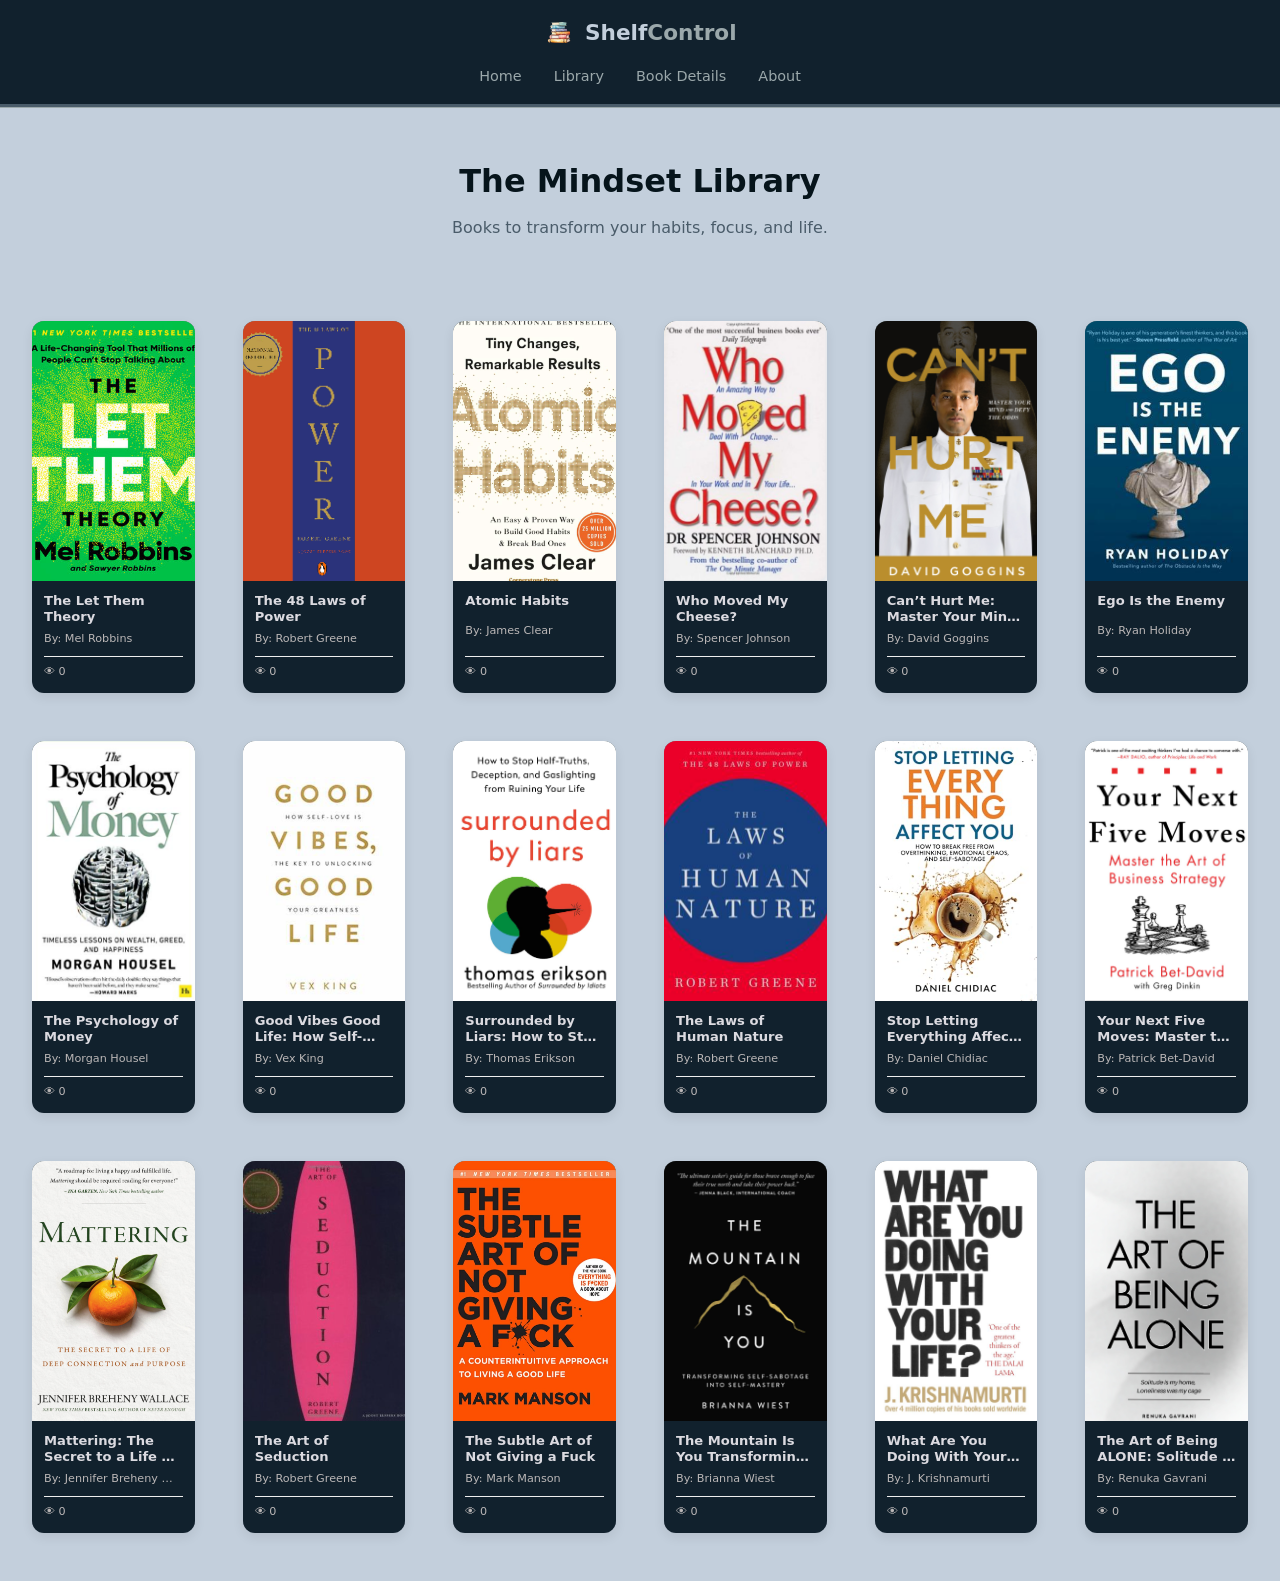
<file: library.html>
<!doctype html>
<html lang="en">
  <head>
    <meta charset="UTF-8" />
    <meta name="viewport" content="width=device-width, initial-scale=1.0" />
    <title>>ShelfControl — Rebuild Your Mindset</title>
    <link rel="stylesheet" href="style.css" />
  </head>
  <body>
    <!-- HEADER & NAVIGATION -->
    <header class="site-header">
      <div class="header-container">
        <a href="#" class="logo">
          <span class="logo-icon">
            <img src="./img/pfp.png" alt="ShelfControl Logo" />
          </span>
          <span class="logo-text"
            >Shelf<span class="highlight">Control</span></span
          >
        </a>

        <nav class="main-nav">
          <ul>
            <li><a href="./index.html" class="active">Home</a></li>
            <li><a href="./library.html">Library</a></li>
            <li>
              <a href="./Book Details.html">Book Details</a>
            </li>
            <li><a href="./about.html">About</a></li>
          </ul>
        </nav>
      </div>
    </header>

    <!-- LIBRARY SECTION -->
    <section id="library" class="library-section">
      <div class="container">
        <h2 class="section-title">The Mindset Library</h2>
        <p class="section-subtitle">
          Books to transform your habits, focus, and life.
        </p>

        <!-- ថែមសៀវភៅថ្មី: មើលការណែនាំក្នុង NOTE.md -->
        <div class="book-row">
          <!-- Card 1 -->
          <article class="mini-book-card">
            <div class="card-cover">
              <a href="./pdf/the-let-them-theory-1768546359.pdf">
                <img src="./img/letthem.png" alt="The Let Them Theory" />
              </a>
            </div>
            <div class="card-info">
              <h3>The Let Them Theory</h3>
              <p class="author">By: Mel Robbins</p>
              <div class="card-footer">
                <span class="views">👁 0</span>
              </div>
            </div>
          </article>

          <!-- Card 2 -->
          <article class="mini-book-card">
            <div class="card-cover">
              <a href="./pdf/the-48-laws-of-power-1767277708.pdf">
                <img src="./img/law.png" alt="The 48 Laws of Power" />
              </a>
            </div>
            <div class="card-info">
              <h3>The 48 Laws of Power</h3>
              <p class="author">By: Robert Greene</p>
              <div class="card-footer">
                <span class="views">👁 0</span>
              </div>
            </div>
          </article>

          <!-- Card 3 -->
          <article class="mini-book-card">
            <div class="card-cover">
              <a
                href="./pdf/atomic-habits-an-easy-and-proven-way-to-build-good-habits-and-break-bad-ones-1767277354.pdf"
              >
                <img src="./img/atomichabits.png" alt="Atomic Habits" />
              </a>
            </div>
            <div class="card-info">
              <h3>Atomic Habits</h3>
              <p class="author">By: James Clear</p>
              <div class="card-footer">
                <span class="views">👁 0</span>
              </div>
            </div>
          </article>

          <!-- Card 4 -->
          <article class="mini-book-card">
            <div class="card-cover">
              <a href="./pdf/who-moved-my-cheese-1767102933.pdf">
                <img src="./img/my cheese.png" alt="Who Moved My Cheese?" />
              </a>
            </div>
            <div class="card-info">
              <h3>Who Moved My Cheese?</h3>
              <p class="author">By: Spencer Johnson</p>
              <div class="card-footer">
                <span class="views">👁 0</span>
              </div>
            </div>
          </article>
          <!-- Card 5 -->
          <article class="mini-book-card">
            <div class="card-cover">
              <a
                href="./pdf/cant-hurt-me-master-your-mind-and-defy-the-odds-1774330025.pdf"
              >
                <img
                  src="./img/canthurtme.png"
                  alt="Can’t Hurt Me: Master Your Mind and Defy the"
                />
              </a>
            </div>
            <div class="card-info">
              <h3>Can’t Hurt Me: Master Your Mind and Defy the</h3>
              <p class="author">By: David Goggins</p>
              <div class="card-footer">
                <span class="views">👁 0</span>
              </div>
            </div>
          </article>
          <!-- Card 6 -->
          <article class="mini-book-card">
            <div class="card-cover">
              <a href="./pdf/ego-is-the-enemy-1767251112.pdf">
                <img src="./img/ego.png" alt="Ego Is the Enemy" />
              </a>
            </div>
            <div class="card-info">
              <h3>Ego Is the Enemy</h3>
              <p class="author">By: Ryan Holiday</p>
              <div class="card-footer">
                <span class="views">👁 0</span>
              </div>
            </div>
          </article>
          <!-- Card 7 -->
          <article class="mini-book-card">
            <div class="card-cover">
              <a href="./pdf/the-psychology-of-money-1767327972.pdf">
                <img
                  src="./img/psychologyofmoney.png"
                  alt="The Psychology of Money"
                />
              </a>
            </div>
            <div class="card-info">
              <h3>The Psychology of Money</h3>
              <p class="author">By: Morgan Housel</p>
              <div class="card-footer">
                <span class="views">👁 0</span>
              </div>
            </div>
          </article>
          <!-- Card 8 -->
          <article class="mini-book-card">
            <div class="card-cover">
              <a
                href="./pdf/good-vibes-good-life-how-self-love-is-the-key-to-unlocking-your-greatness-1777269041.pdf"
              >
                <img
                  src="./img/good.png"
                  alt="Good Vibes Good Life: How Self-Love Is the Key to"
                />
              </a>
            </div>
            <div class="card-info">
              <h3>Good Vibes Good Life: How Self-Love Is the Key to</h3>
              <p class="author">By: Vex King</p>
              <div class="card-footer">
                <span class="views">👁 0</span>
              </div>
            </div>
          </article>
          <!-- Card 9 -->
          <article class="mini-book-card">
            <div class="card-cover">
              <a
                href="./pdf/surrounded-by-liars-how-to-stop-half-truths-deception-and-gaslighting-from-ruining-your-life-1767261315.pdf"
              >
                <img
                  src="./img/byliars.png"
                  alt="Surrounded by Liars: How to Stop Half-Truths,"
                />
              </a>
            </div>
            <div class="card-info">
              <h3>Surrounded by Liars: How to Stop Half-Truths,</h3>
              <p class="author">By: Thomas Erikson</p>
              <div class="card-footer">
                <span class="views">👁 0</span>
              </div>
            </div>
          </article>
          <!-- Card 10 -->
          <article class="mini-book-card">
            <div class="card-cover">
              <a href="./pdf/the-laws-of-human-nature-1777265971.pdf">
                <img
                  src="./img/lawsofhuman.png"
                  alt="The Laws of Human Nature"
                />
              </a>
            </div>
            <div class="card-info">
              <h3>The Laws of Human Nature</h3>
              <p class="author">By: Robert Greene</p>
              <div class="card-footer">
                <span class="views">👁 0</span>
              </div>
            </div>
          </article>
          <!-- Card 11 -->
          <article class="mini-book-card">
            <div class="card-cover">
              <a
                href="./pdf/stop-letting-everything-affect-you-how-to-break-free-from-overthinking-emotional-chaos-and-self-sabotage-1774925795.pdf"
              >
                <img
                  src="./img/stopletting.png"
                  alt="Stop Letting Everything Affect You: How to break"
                />
              </a>
            </div>
            <div class="card-info">
              <h3>Stop Letting Everything Affect You: How to break</h3>
              <p class="author">By: Daniel Chidiac</p>
              <div class="card-footer">
                <span class="views">👁 0</span>
              </div>
            </div>
          </article>
          <!-- Card 12 -->
          <article class="mini-book-card">
            <div class="card-cover">
              <a
                href="./pdf/your-next-five-moves-master-the-art-of-business-strategy-1775188342.pdf"
              >
                <img
                  src="./img/yournext.png"
                  alt="Your Next Five Moves: Master the Art of Business"
                />
              </a>
            </div>
            <div class="card-info">
              <h3>Your Next Five Moves: Master the Art of Business</h3>
              <p class="author">By: Patrick Bet-David</p>
              <div class="card-footer">
                <span class="views">👁 0</span>
              </div>
            </div>
          </article>
          <!-- Card 13 -->
          <article class="mini-book-card">
            <div class="card-cover">
              <a
                href="./pdf/mattering-the-secret-to-a-life-of-deep-connection-and-purpose-1770019657.pdf"
              >
                <img
                  src="./img/matterng.png"
                  alt="Mattering: The Secret to a Life of Deep"
                />
              </a>
            </div>
            <div class="card-info">
              <h3>Mattering: The Secret to a Life of Deep</h3>
              <p class="author">By: Jennifer Breheny Wallace</p>
              <div class="card-footer">
                <span class="views">👁 0</span>
              </div>
            </div>
          </article>
          <!-- Card 14 -->
          <article class="mini-book-card">
            <div class="card-cover">
              <a href="./pdf/the-art-of-seduction-1774330295.pdf">
                <img src="./img/seduction.png" alt="The Art of Seduction" />
              </a>
            </div>
            <div class="card-info">
              <h3>The Art of Seduction</h3>
              <p class="author">By: Robert Greene</p>
              <div class="card-footer">
                <span class="views">👁 0</span>
              </div>
            </div>
          </article>
          <!-- Card 15 -->
          <article class="mini-book-card">
            <div class="card-cover">
              <a
                href="./pdf/the-subtle-art-of-not-giving-a-fuck-1774837859.pdf"
              >
                <img
                  src="./img/notgaf.png"
                  alt="The Subtle Art of Not Giving a Fuck"
                />
              </a>
            </div>
            <div class="card-info">
              <h3>The Subtle Art of Not Giving a Fuck</h3>
              <p class="author">By: Mark Manson</p>
              <div class="card-footer">
                <span class="views">👁 0</span>
              </div>
            </div>
          </article>
          <!-- Card 16 -->
          <article class="mini-book-card">
            <div class="card-cover">
              <a
                href="./pdf/the-mountain-is-you-transforming-self-sabotage-into-self-mastery-1775457883.pdf"
              >
                <img
                  src="./img/themountain.png"
                  alt="The Mountain Is You Transforming Self-"
                />
              </a>
            </div>
            <div class="card-info">
              <h3>The Mountain Is You Transforming Self-</h3>
              <p class="author">By: Brianna Wiest</p>
              <div class="card-footer">
                <span class="views">👁 0</span>
              </div>
            </div>
          </article>
          <!-- Card 17 -->
          <article class="mini-book-card">
            <div class="card-cover">
              <a href="./pdf/what-are-you-doing-with-your-life-1767510220.pdf">
                <img
                  src="./img/wydwurlife.png"
                  alt="What Are You Doing With Your Life?"
                />
              </a>
            </div>
            <div class="card-info">
              <h3>What Are You Doing With Your Life?</h3>
              <p class="author">By: J. Krishnamurti</p>
              <div class="card-footer">
                <span class="views">👁 0</span>
              </div>
            </div>
          </article>
          <!-- Card 18 -->
          <article class="mini-book-card">
            <div class="card-cover">
              <a href="./pdf/the-art-of-being-alone-solitude-is-my-home-loneliness-was-my-cage-1768100883.pdf">
                <img
                  src="./img/alone.png"
                  alt="The Art of Being ALONE: Solitude Is My HOME"
                />
              </a>
            </div>
            <div class="card-info">
              <h3>The Art of Being ALONE: Solitude Is My HOME</h3>
              <p class="author">By: Renuka Gavrani</p>
              <div class="card-footer">
                <span class="views">👁 0</span>
              </div>
            </div>
          </article>
        </div>
      </div>
    </section>
    <script src="./counter.js"></script>
  </body>
</html>
</file>
<file: style.css>
/* =========================================================
   6-COLOR PALETTE SETUP (Light Background Theme)
   ========================================================= */
:root {
  --c1-darkest: #06141b; /* Titles, Headings & Primary Text */
  --c2-navy: #11212d; /* Header & Footer Section Background */
  --c3-slate: #253745; /* Dark Accent / Button Background */
  --c4-steel: #4a5c6a; /* Borders & Subtle Accents */
  --c5-silver: #9ba8ab; /* Card Cover Placeholder & Badges */
  --c6-light: #c3cfdc; /* Main Body Page Background (Light) */
}

/* RESET DEFAULT STYLES */
* {
  margin: 0;
  padding: 0;
  box-sizing: border-box;
}

body {
  background-color: var(--c6-light);
  color: var(--c1-darkest);
  font-family:
    system-ui,
    -apple-system,
    BlinkMacSystemFont,
    "Segoe UI",
    Roboto,
    sans-serif;
  line-height: 1.6;
}

.container {
  max-width: 1100px;
  margin: 0 auto;
  padding: 0 1.5rem;
}

/* =========================================================
   HEADER & NAVIGATION
   ========================================================= */
.site-header {
  background-color: var(--c2-navy);
  border-bottom: 3px solid var(--c4-steel);
  position: sticky;
  top: 0;
  z-index: 1000;
}

/* STACKED CENTERED HEADER (MOBILE / COMPACT VIEW) */
.header-container {
  display: flex;
  flex-direction: column; /* Stacks logo on top, nav on bottom */
  align-items: center;
  justify-content: center;
  gap: 0.75rem; /* Space between logo and navigation links */
  padding: 1rem 1.5rem;
}

.main-nav a {
  white-space: nowrap;
  font-size: 0.9rem;
}

/* LOGO */
.logo {
  display: flex;
  align-items: center;
  gap: 0.6rem;
  text-decoration: none;
  font-size: 1.35rem;
  font-weight: 700;
  color: var(--c6-light);
}

.logo-icon img {
  width: 32px;
  height: 32px;
  object-fit: contain;
  display: block;
}

.logo .highlight {
  color: var(--c5-silver);
}

/* NAVIGATION LINKS */
.main-nav ul {
  display: flex;
  list-style: none;
  gap: 2rem;
  margin: 0;
  padding: 0;
}

.main-nav a {
  position: relative;
  text-decoration: none;
  color: var(--c5-silver);
  font-weight: 500;
  padding-bottom: 6px;
  white-space: nowrap; /* Prevents long labels like "Book Details" from wrapping */
  transition: color 0.3s ease;
}

/* Base Underline Setup */
.main-nav a::after {
  content: "";
  position: absolute;
  bottom: 0;
  left: 0;
  width: 0%;
  height: 2px;
  background-color: var(--c6-light);
  transition: width 0.3s ease;
}

.main-nav a:hover::after {
  width: 100%;
}

.main-nav a:hover {
  color: var(--c6-light);
}

/* BUTTONS */
.btn-primary {
  background-color: var(--c3-slate);
  color: var(--c6-light);
  padding: 0.6rem 1.2rem;
  border-radius: 6px;
  text-decoration: none;
  font-weight: 700;
  transition: background-color 0.2s ease;
}
.btn-primary:hover {
  background-color: var(--c1-darkest);
}
/* Container for the pill badges */
.stats-container {
  display: flex;
  justify-content: center;
  align-items: center;
  gap: 1.5rem;
  margin: 2rem 0;
  flex-wrap: wrap;
}

/* Outer Pill Shape */
.stat-pill {
  background-color: var(--c2-navy); /* #11212D */
  padding: 0.75rem 2rem 0.75rem 0.85rem;
  border-radius: 50px; /* Fully rounded pill shape */
  display: flex;
  align-items: center;
  gap: 1rem;
  box-shadow: 0 10px 25px rgba(0, 0, 0, 0.15);
}

/* Circular Icon Background */
.stat-icon {
  width: 52px;
  height: 30px;
  background-color: rgba(255, 255, 255, 0.08); /* Dark subtle circle layer */
  border-radius: 50%;
  display: flex;
  align-items: center;
  justify-content: center;
  color: #38bdf8; /* Vibrant accent blue for icons */
  font-size: 1.2rem;
  flex-shrink: 0;
}

/* Text Content */
.stat-details {
  display: flex;
  flex-direction: column;
}

.stat-number {
  color: #ffffff;
  font-size: 1rem;
  font-weight: 800;
  line-height: 1.1;
  letter-spacing: 0.5px;
}

.stat-label {
  color: var(--c5-silver); /* #9BA8AB */
  font-size: 0.68rem;
  font-weight: 700;
  letter-spacing: 1px;
  margin-top: 0.2rem;
}
/* =========================================================
   HERO SECTION (HOME)
   ========================================================= */
.hero-section {
  padding: 0 0 2rem 0;
  text-align: center;
}

.badge {
  background-color: var(--c6-light);
  color: var(--c1-darkest);
  border: 1px solid var(--c4-steel);
  font-size: 0.8rem;
  padding: 0.4rem 0.9rem;
  border-radius: 20px;
  display: inline-block;
  margin-bottom: 1.2rem;
  font-weight: 600;
}

.hero-content h1 {
  font-size: 2.8rem;
  line-height: 1.2;
  margin-bottom: 1rem;
  color: var(--c1-darkest);
}

.hero-content .highlight {
  color: var(--c4-steel);
}

.hero-subtext {
  max-width: 650px;
  margin: 0 auto 2rem auto;
  color: var(--c3-slate);
  font-size: 1.1rem;
}

.hero-buttons {
  display: flex;
  justify-content: center;
  gap: 1rem;
}
/* ICON ALIGNMENT & SPACING */
.icon-left {
  margin-right: 0.4rem;
  font-size: 0.9em;
  vertical-align: middle;
}

/* Optional: Slight color adjustment for badge icon */
.badge .icon-left {
  color: var(--c3-slate);
}

/* Optional: Subtle bounce on button icon hover */
.btn-primary:hover .icon-left {
  transform: translateY(-1px);
  transition: transform 0.2s ease;
}

/* =========================================================
   LIBRARY SECTION (Multi-Row Grid Layout)
   ========================================================= */
.library-section {
  padding: 1rem 0;
  border-top: 1px solid var(--c5-silver);
}
/* 1. MAKE CONTAINER FULL-WIDTH */
.container {
  max-width: 100%; /* Allows content to stretch across the full screen */
  padding: 2rem 2rem; /* Keeps a small 2rem padding so cards don't hit screen edges */
}

.section-title {
  text-align: center;
  font-size: 2rem;
  margin-bottom: 0.5rem;
  color: var(--c1-darkest);
}

.section-subtitle {
  text-align: center;
  color: var(--c4-steel);
  margin-bottom: 5rem;
}

/* Multi-Row Grid (Replaces scrolling flex layout) */
.book-row {
  display: grid;
  grid-template-columns: repeat(auto-fill, minmax(160px, 1fr));
  gap: 3rem;
  width: 100%;
}

/* Individual Card Sizing */
.mini-book-card {
  width: 100%;
  /* background-color: #ffffff; */
  background-color: var(--c2-navy);
  border-radius: 12px;
  overflow: hidden;
  box-shadow: 0 4px 12px rgba(0, 0, 0, 0.08);
  display: flex;
  flex-direction: column;
  transition: transform 0.2s ease;
}

.mini-book-card:hover {
  transform: translateY(-4px);
}

/* Book Cover Ratio */
.card-cover {
  width: 100%;
  height: 260px;
  overflow: hidden;
  background-color: var(--c5-silver);
}

.card-cover img {
  width: 100%;
  height: 100%;
  object-fit: cover;
  display: block;
}

/* Card Text & Information */
.card-info {
  padding: 0.75rem;
  display: flex;
  flex-direction: column;
  justify-content: space-between;
  flex-grow: 1;
}

.card-info h3 {
  font-size: 0.82rem;
  font-weight: 700;
  color: #dbdae0;
  margin-bottom: 0.25rem;
  line-height: 1.25;
  display: -webkit-box;
  -webkit-line-clamp: 2;
  -webkit-box-orient: vertical;
  overflow: hidden;
}

.card-info .author {
  font-size: 0.7rem;
  color: #bbb7b7;
  margin-bottom: 0.5rem;
  white-space: nowrap;
  overflow: hidden;
  text-overflow: ellipsis;
}

/* Footer Views */
.card-footer {
  display: flex;
  justify-content: flex-start;
  align-items: center;
  font-size: 0.7rem;
  color: #bbb7b7;
  border-top: 1px solid #eeeeee;
  padding-top: 0.4rem;
}
/* =========================================================
   ABOUT SECTION
   ========================================================= */
.about-section {
  padding: 4rem 0;
  background-color: var(--c6-light); /* Dark Navy contrasting block at bottom */
  color: var(--c6-light);
  border-top: 1px solid var(--c4-steel);
}

.about-container {
  max-width: 750px;
  text-align: center;
}

.about-container h2 {
  font-size: 2rem;
  margin-bottom: 1rem;
  color: var(--c2-navy);
}

.about-text {
  color: var(--c2-navy);
  font-size: 1.05rem;
}

/* RESPONSIVE DESIGN */
@media (max-width: 600px) {
  .header-container {
    flex-direction: column;
    gap: 1rem;
  }
  .hero-content h1 {
    font-size: 2rem;
  }
}
/* =========================================================
   RESPONSIVE MOBILE ADJUSTMENTS
   ========================================================= */
@media (max-width: 600px) {
  /* Forces exactly 2 equal columns on mobile screens */
  .book-row {
    grid-template-columns: repeat(2, 1fr);
    gap: 0.85rem; /* Tighter gap for small screens */
  }

  .card-info {
    padding: 0.5rem; /* Reduces inner padding so text fits nicely */
  }

  .card-info h3 {
    font-size: 0.78rem; /* Slightly smaller title on mobile */
  }

  .card-info .author {
    font-size: 0.65rem;
  }
}
</file>
<file: Book Details.css>
/* =========================================================
   6-COLOR PALETTE SETUP (Light Background Theme)
   ========================================================= */
:root {
  --c1-darkest: #06141b; /* Titles, Headings & Primary Text */
  --c2-navy: #11212d; /* Header & Footer Section Background */
  --c3-slate: #253745; /* Dark Accent / Button Background */
  --c4-steel: #4a5c6a; /* Borders & Subtle Accents */
  --c5-silver: #9ba8ab; /* Card Cover Placeholder & Badges */
  --c6-light: #c3cfdc; /* Main Body Page Background (Light) */
}
/* RESET DEFAULT STYLES */
* {
  margin: 0;
  padding: 0;
  box-sizing: border-box;
}
/* body */
body {
  background-color: var(--c6-light);
  color: var(--c1-darkest);
  font-family:
    system-ui,
    -apple-system,
    BlinkMacSystemFont,
    "Segoe UI",
    Roboto,
    sans-serif;
  line-height: 1.6;
}

/* =========================================================
   HEADER & NAVIGATION
   ========================================================= */
.site-header {
  background-color: var(--c2-navy);
  border-bottom: 3px solid var(--c4-steel);
  position: sticky;
  top: 0;
  z-index: 1000;
}

/* STACKED CENTERED HEADER (MOBILE / COMPACT VIEW) */
.header-container {
  display: flex;
  flex-direction: column; /* Stacks logo on top, nav on bottom */
  align-items: center;
  justify-content: center;
  gap: 0.75rem; /* Space between logo and navigation links */
  padding: 1rem 1.5rem;
}

.main-nav a {
  white-space: nowrap;
  font-size: 0.9rem;
}

/* LOGO */
.logo {
  display: flex;
  align-items: center;
  gap: 0.6rem;
  text-decoration: none;
  font-size: 1.35rem;
  font-weight: 700;
  color: var(--c6-light);
}

.logo-icon img {
  width: 32px;
  height: 32px;
  object-fit: contain;
  display: block;
}

.logo .highlight {
  color: var(--c5-silver);
}

/* NAVIGATION LINKS */
.main-nav ul {
  display: flex;
  list-style: none;
  gap: 2rem;
  margin: 0;
  padding: 0;
}

.main-nav a {
  position: relative;
  text-decoration: none;
  color: var(--c5-silver);
  font-weight: 500;
  padding-bottom: 6px;
  white-space: nowrap; /* Prevents long labels like "Book Details" from wrapping */
  transition: color 0.3s ease;
}

/* Base Underline Setup */
.main-nav a::after {
  content: "";
  position: absolute;
  bottom: 0;
  left: 0;
  width: 0%;
  height: 2px;
  background-color: var(--c6-light);
  transition: width 0.3s ease;
}

.main-nav a:hover::after {
  width: 100%;
}

.main-nav a:hover {
  color: var(--c6-light);
}

/* NAVIGATION BUTTON */
.btn-primary {
  background-color: var(--c3-slate);
  color: var(--c6-light);
  padding: 0.6rem 1.2rem;
  border-radius: 6px;
  text-decoration: none;
  font-weight: 700;
  transition: background-color 0.2s ease;
}

.btn-primary:hover {
  background-color: var(--c1-darkest);
}

/* Layout Container */
.book-details-container {
  display: flex;
  gap: 2.5rem;
  max-width: 1050px;
  margin: 3rem auto;
  padding: 0 1.5rem;
  align-items: flex-start;
}

/* Cover Image Styling */
.book-cover-large {
  width: 320px;
  flex-shrink: 0;
  border-radius: 12px;
  overflow: hidden;
  box-shadow: 0 10px 30px rgba(0, 0, 0, 0.25);
}

.book-cover-large img {
  width: 100%;
  height: auto;
  display: block;
}

/* Right Content Area */
.book-info-content {
  flex-grow: 1;
  display: flex;
  flex-direction: column;
  gap: 1.5rem;
}

/* Header Text */
.book-title {
  font-size: 2rem;
  font-weight: 800;
  color: var(--c1-darkest); /* Or #06141B */
  margin: 0 0 0.25rem 0;
}

.book-author {
  font-size: 1rem;
  color: var(--c4-slate); /* Or #4A5C6A */
  margin: 0;
}

/* Summary Card */
.summary-card {
  background-color: #ffffff;
  border-radius: 10px;
  padding: 2rem;
  box-shadow: 0 4px 15px rgba(0, 0, 0, 0.04);
}

.summary-title {
  font-size: 1.25rem;
  font-weight: 700;
  color: var(--c1-darkest);
  margin: 0 0 1rem 0;
  padding-left: 0.75rem;
  border-left: 4px solid var(--c1-darkest); /* Left indicator line */
}

.summary-text {
  color: var(--c4-slate);
  font-size: 0.95rem;
  line-height: 1.6;
  margin: 0;
}

/* Mobile Responsiveness */
@media (max-width: 768px) {
  .book-details-container {
    flex-direction: column;
    align-items: center;
  }
  .book-cover-large {
    width: 100%;
    max-width: 280px;
  }
}
</file>
